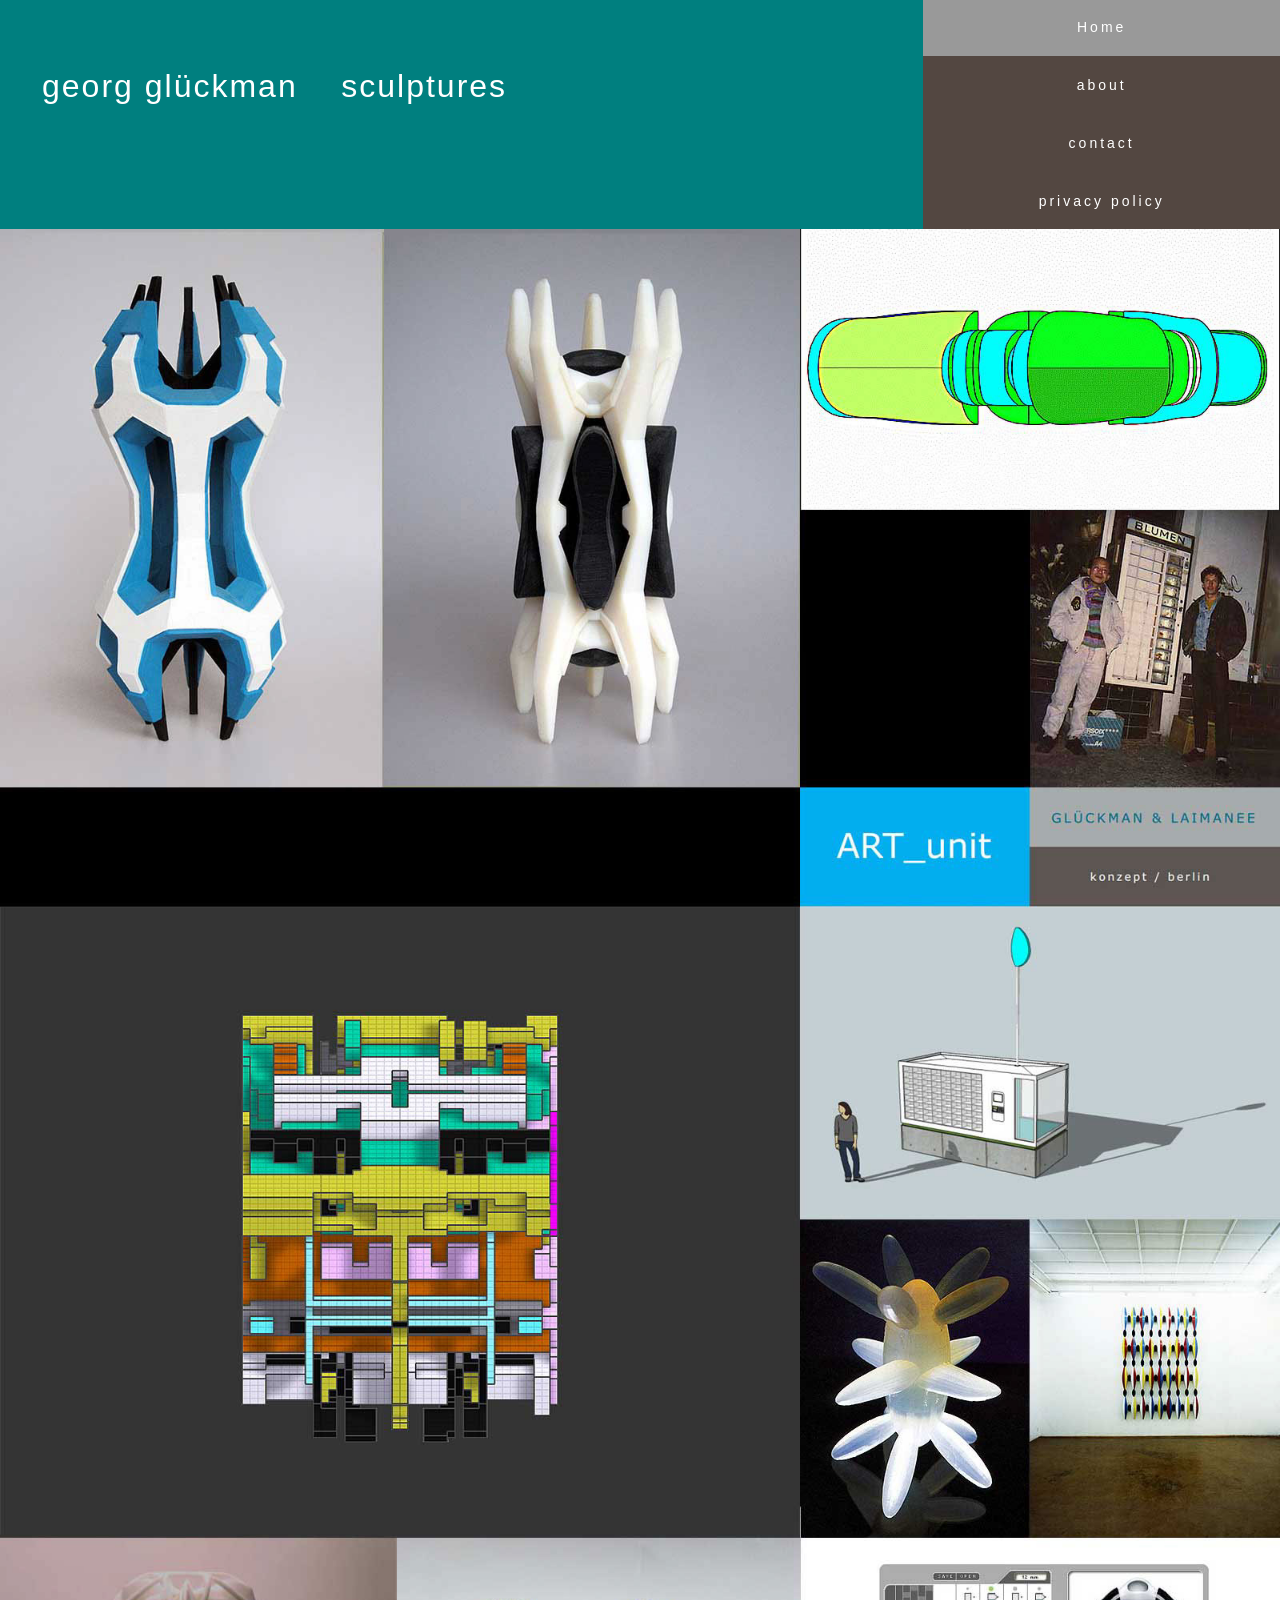
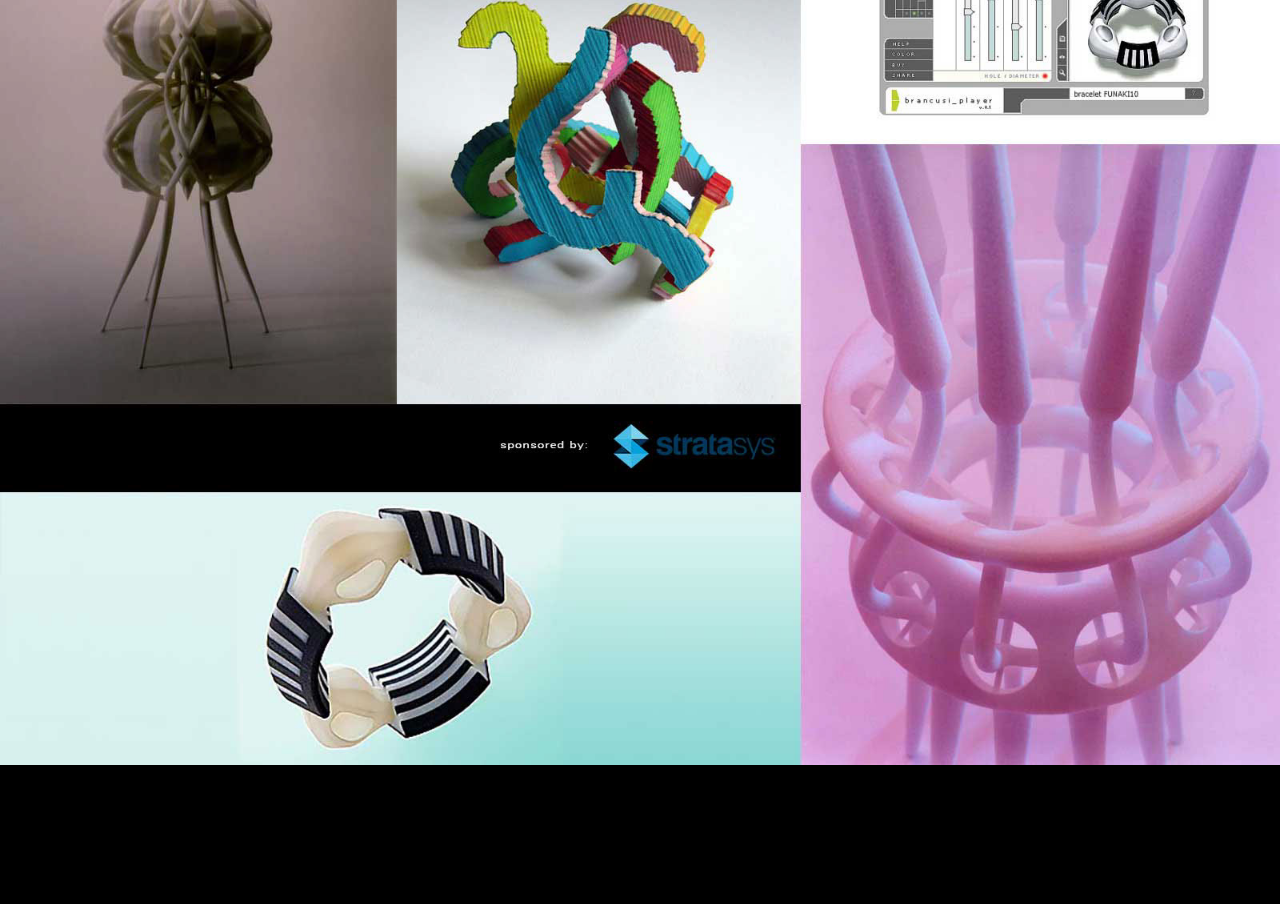
<file: index.html>
<!DOCTYPE html>
<html class="nojs html css_verticalspacer" lang="en-GB">
 <head>

  <meta http-equiv="Content-type" content="text/html;charset=UTF-8"/>
  <meta name="generator" content="2017.0.2.363"/>
  <meta name="viewport" content="width=device-width, initial-scale=1.0"/>
  
  <script type="text/javascript">
   // Update the 'nojs'/'js' class on the html node
document.documentElement.className = document.documentElement.className.replace(/\bnojs\b/g, 'js');

// Check that all required assets are uploaded and up-to-date
if(typeof Muse == "undefined") window.Muse = {}; window.Muse.assets = {"required":["museutils.js", "museconfig.js", "jquery.musemenu.js", "jquery.watch.js", "jquery.museresponsive.js", "require.js", "index.css"], "outOfDate":[]};
</script>
  
  <title>Home</title>
  <!-- CSS -->
  <link rel="stylesheet" type="text/css" href="css/site_global.css?crc=443350757"/>
  <link rel="stylesheet" type="text/css" href="css/master_a-master.css?crc=3764715216"/>
  <link rel="stylesheet" type="text/css" href="css/index.css?crc=3921649055" id="pagesheet"/>
  <!-- IE-only CSS -->
  <!--[if lt IE 9]>
  <link rel="stylesheet" type="text/css" href="css/nomq_preview_master_a-master.css?crc=8548748"/>
  <link rel="stylesheet" type="text/css" href="css/nomq_index.css?crc=434333538" id="nomq_pagesheet"/>
  <![endif]-->
  <!-- JS includes -->
  <!--[if lt IE 9]>
  <script src="scripts/html5shiv.js?crc=4241844378" type="text/javascript"></script>
  <![endif]-->
   </head>
 <body>

  <div class="breakpoint active" id="bp_infinity" data-min-width="961"><!-- responsive breakpoint node -->
   <div class="clearfix borderbox" id="page"><!-- column -->
    <div class="browser_width colelem" id="u662-bw">
     <div id="u662"><!-- group -->
      <div class="clearfix" id="u662_align_to_page">
       <div class="clearfix grpelem" id="u3718-4"><!-- content -->
        <h1>georg glückman&nbsp;&nbsp;&nbsp; sculptures</h1>
       </div>
       <nav class="MenuBar clearfix grpelem" id="menuu668"><!-- vertical box -->
        <div class="MenuItemContainer borderbox clearfix colelem" id="u669"><!-- horizontal box -->
         <a class="nonblock nontext MenuItem MenuItemWithSubMenu MuseMenuActive borderbox clearfix grpelem" id="u672" href="index.html"><!-- horizontal box --><div class="MenuItemLabel borderbox clearfix grpelem" id="u673-4"><!-- content --><p class="shared_content" data-content-guid="u673-4_0_content">Home</p></div></a>
        </div>
        <div class="MenuItemContainer borderbox clearfix colelem" id="u676"><!-- horizontal box -->
         <a class="nonblock nontext MenuItem MenuItemWithSubMenu borderbox clearfix grpelem" id="u677" href="about.html"><!-- horizontal box --><div class="MenuItemLabel borderbox clearfix grpelem" id="u680-4"><!-- content --><p class="shared_content" data-content-guid="u680-4_0_content">about</p></div></a>
        </div>
        <div class="MenuItemContainer borderbox clearfix colelem" id="u683"><!-- horizontal box -->
         <a class="nonblock nontext MenuItem MenuItemWithSubMenu borderbox clearfix grpelem" id="u686" href="contact.html"><!-- horizontal box --><div class="MenuItemLabel borderbox clearfix grpelem" id="u689-4"><!-- content --><p class="shared_content" data-content-guid="u689-4_0_content">contact</p></div></a>
        </div>
		<div class="MenuItemContainer borderbox clearfix colelem" id="u683"><!-- horizontal box -->
         <a class="nonblock nontext MenuItem MenuItemWithSubMenu borderbox clearfix grpelem" id="u686" href="Datenschutzerklaerung.html"><!-- horizontal box --><div class="MenuItemLabel borderbox clearfix grpelem" id="u689-4"><!-- content --><p class="shared_content" data-content-guid="u689-4_0_content">privacy policy</p></div></a>
        </div>   
       </nav>
      </div>
     </div>
    </div>
    <div class="clearfix colelem" id="pu2236"><!-- group -->
     <div class="clip_frame grpelem" id="u2236"><!-- image -->
      <img class="block temp_no_img_src" id="u2236_img" data-orig-src="images/retina_screen.jpg?crc=383744647" alt="" data-image-width="1600" data-image-height="2670" src="images/blank.gif?crc=4208392903"/>
     </div>
     <a class="nonblock nontext grpelem" id="u6546" href="http://www.glueckman.de/blumenautomatgalerie/index.html"><!-- content --><div class="fluid_height_spacer"></div></a>
    </div>
    <div class="verticalspacer" data-offset-top="2841" data-content-above-spacer="2841" data-content-below-spacer="138"></div>
   </div>
  </div>
  <div class="breakpoint" id="bp_960" data-min-width="431" data-max-width="960"><!-- responsive breakpoint node -->
   <div class="clearfix borderbox temp_no_id" data-orig-id="page"><!-- column -->
    <div class="browser_width colelem temp_no_id" data-orig-id="u662-bw">
     <div class="temp_no_id" data-orig-id="u662"><!-- group -->
      <div class="clearfix temp_no_id" data-orig-id="u662_align_to_page">
       <div class="clearfix grpelem" id="u665-4"><!-- content -->
        <h1>georg glückman&nbsp;&nbsp;&nbsp; sculptures</h1>
       </div>
       <nav class="MenuBar clearfix grpelem temp_no_id" data-orig-id="menuu668"><!-- vertical box -->
        <div class="MenuItemContainer borderbox clearfix colelem temp_no_id" data-orig-id="u669"><!-- horizontal box -->
         <a class="nonblock nontext MenuItem MenuItemWithSubMenu MuseMenuActive borderbox clearfix grpelem temp_no_id" href="index.html" data-orig-id="u672"><!-- horizontal box --><div class="MenuItemLabel borderbox clearfix grpelem temp_no_id" data-orig-id="u673-4"><!-- content --><span class="placeholder" data-placeholder-for="u673-4_0_content"><!-- placeholder node --></span></div></a>
        </div>
        <div class="MenuItemContainer borderbox clearfix colelem temp_no_id" data-orig-id="u676"><!-- horizontal box -->
         <a class="nonblock nontext MenuItem MenuItemWithSubMenu borderbox clearfix grpelem temp_no_id" href="about.html" data-orig-id="u677"><!-- horizontal box --><div class="MenuItemLabel borderbox clearfix grpelem temp_no_id" data-orig-id="u680-4"><!-- content --><span class="placeholder" data-placeholder-for="u680-4_0_content"><!-- placeholder node --></span></div></a>
        </div>
        <div class="MenuItemContainer borderbox clearfix colelem temp_no_id" data-orig-id="u683"><!-- horizontal box -->
         <a class="nonblock nontext MenuItem MenuItemWithSubMenu borderbox clearfix grpelem temp_no_id" href="contact.html" data-orig-id="u686"><!-- horizontal box --><div class="MenuItemLabel borderbox clearfix grpelem temp_no_id" data-orig-id="u689-4"><!-- content --><span class="placeholder" data-placeholder-for="u689-4_0_content"><!-- placeholder node --></span></div></a>
        </div>
       </nav>
      </div>
     </div>
    </div>
    <div class="clearfix colelem" id="pu1290"><!-- group -->
     <div class="clip_frame grpelem" id="u1290"><!-- image -->
      <img class="block temp_no_img_src" id="u1290_img" data-orig-src="images/tablet_screen-crop-u1290.jpg?crc=187417959" alt="" data-image-width="960" data-image-height="5554" src="images/blank.gif?crc=4208392903"/>
     </div>
     <a class="nonblock nontext grpelem" id="u6600" href="http://www.glueckman.de/blumenautomatgalerie/index.html"><!-- content --><div class="fluid_height_spacer"></div></a>
    </div>
    <div class="verticalspacer" data-offset-top="5725" data-content-above-spacer="5724" data-content-below-spacer="138"></div>
   </div>
  </div>
  <div class="breakpoint" id="bp_430" data-max-width="430"><!-- responsive breakpoint node -->
   <div class="clearfix borderbox temp_no_id" data-orig-id="page"><!-- column -->
    <div class="browser_width colelem temp_no_id" data-orig-id="u662-bw">
     <div class="temp_no_id" data-orig-id="u662"><!-- group -->
      <div class="clearfix temp_no_id" data-orig-id="u662_align_to_page">
       <div class="clearfix grpelem" id="u3592-4"><!-- content -->
        <h1>georg glückman&nbsp;&nbsp;&nbsp; sculptures</h1>
       </div>
       <nav class="MenuBar clearfix grpelem temp_no_id" data-orig-id="menuu668"><!-- vertical box -->
        <div class="MenuItemContainer borderbox clearfix colelem temp_no_id" data-orig-id="u669"><!-- horizontal box -->
         <a class="nonblock nontext MenuItem MenuItemWithSubMenu MuseMenuActive borderbox clearfix grpelem temp_no_id" href="index.html" data-orig-id="u672"><!-- horizontal box --><div class="MenuItemLabel borderbox clearfix grpelem temp_no_id" data-orig-id="u673-4"><!-- content --><span class="placeholder" data-placeholder-for="u673-4_0_content"><!-- placeholder node --></span></div></a>
        </div>
        <div class="MenuItemContainer borderbox clearfix colelem temp_no_id" data-orig-id="u676"><!-- horizontal box -->
         <a class="nonblock nontext MenuItem MenuItemWithSubMenu borderbox clearfix grpelem temp_no_id" href="about.html" data-orig-id="u677"><!-- horizontal box --><div class="MenuItemLabel borderbox clearfix grpelem temp_no_id" data-orig-id="u680-4"><!-- content --><span class="placeholder" data-placeholder-for="u680-4_0_content"><!-- placeholder node --></span></div></a>
        </div>
        <div class="MenuItemContainer borderbox clearfix colelem temp_no_id" data-orig-id="u683"><!-- horizontal box -->
         <a class="nonblock nontext MenuItem MenuItemWithSubMenu borderbox clearfix grpelem temp_no_id" href="contact.html" data-orig-id="u686"><!-- horizontal box --><div class="MenuItemLabel borderbox clearfix grpelem temp_no_id" data-orig-id="u689-4"><!-- content --><span class="placeholder" data-placeholder-for="u689-4_0_content"><!-- placeholder node --></span></div></a>
        </div>
       </nav>
      </div>
     </div>
    </div>
    <div class="clearfix colelem" id="pu2288"><!-- group -->
     <div class="clip_frame grpelem" id="u2288"><!-- image -->
      <img class="block temp_no_img_src" id="u2288_img" data-orig-src="images/mobile_screen-crop-u2288.jpg?crc=15291242" alt="" data-image-width="430" data-image-height="2488" src="images/blank.gif?crc=4208392903"/>
     </div>
     <a class="nonblock nontext grpelem" id="u6655" href="http://www.glueckman.de/blumenautomatgalerie/index.html"><!-- content --><div class="fluid_height_spacer"></div></a>
    </div>
    <div class="verticalspacer" data-offset-top="2658" data-content-above-spacer="2658" data-content-below-spacer="3016"></div>
   </div>
  </div>
  <!-- Other scripts -->
  <script type="text/javascript">
   window.Muse.assets.check=function(d){if(!window.Muse.assets.checked){window.Muse.assets.checked=!0;var b={},c=function(a,b){if(window.getComputedStyle){var c=window.getComputedStyle(a,null);return c&&c.getPropertyValue(b)||c&&c[b]||""}if(document.documentElement.currentStyle)return(c=a.currentStyle)&&c[b]||a.style&&a.style[b]||"";return""},a=function(a){if(a.match(/^rgb/))return a=a.replace(/\s+/g,"").match(/([\d\,]+)/gi)[0].split(","),(parseInt(a[0])<<16)+(parseInt(a[1])<<8)+parseInt(a[2]);if(a.match(/^\#/))return parseInt(a.substr(1),
16);return 0},g=function(g){for(var f=document.getElementsByTagName("link"),h=0;h<f.length;h++)if("text/css"==f[h].type){var i=(f[h].href||"").match(/\/?css\/([\w\-]+\.css)\?crc=(\d+)/);if(!i||!i[1]||!i[2])break;b[i[1]]=i[2]}f=document.createElement("div");f.className="version";f.style.cssText="display:none; width:1px; height:1px;";document.getElementsByTagName("body")[0].appendChild(f);for(h=0;h<Muse.assets.required.length;){var i=Muse.assets.required[h],l=i.match(/([\w\-\.]+)\.(\w+)$/),k=l&&l[1]?
l[1]:null,l=l&&l[2]?l[2]:null;switch(l.toLowerCase()){case "css":k=k.replace(/\W/gi,"_").replace(/^([^a-z])/gi,"_$1");f.className+=" "+k;k=a(c(f,"color"));l=a(c(f,"backgroundColor"));k!=0||l!=0?(Muse.assets.required.splice(h,1),"undefined"!=typeof b[i]&&(k!=b[i]>>>24||l!=(b[i]&16777215))&&Muse.assets.outOfDate.push(i)):h++;f.className="version";break;case "js":h++;break;default:throw Error("Unsupported file type: "+l);}}d?d().jquery!="1.8.3"&&Muse.assets.outOfDate.push("jquery-1.8.3.min.js"):Muse.assets.required.push("jquery-1.8.3.min.js");
f.parentNode.removeChild(f);if(Muse.assets.outOfDate.length||Muse.assets.required.length)f="Some files on the server may be missing or incorrect. Clear browser cache and try again. If the problem persists please contact website author.",g&&Muse.assets.outOfDate.length&&(f+="\nOut of date: "+Muse.assets.outOfDate.join(",")),g&&Muse.assets.required.length&&(f+="\nMissing: "+Muse.assets.required.join(",")),alert(f)};location&&location.search&&location.search.match&&location.search.match(/muse_debug/gi)?setTimeout(function(){g(!0)},5E3):g()}};
var muse_init=function(){require.config({baseUrl:""});require(["jquery","museutils","whatinput","jquery.musemenu","jquery.watch","jquery.museresponsive"],function(d){var $ = d;$(document).ready(function(){try{
window.Muse.assets.check($);/* body */
Muse.Utils.transformMarkupToFixBrowserProblemsPreInit();/* body */
Muse.Utils.prepHyperlinks(true);/* body */
Muse.Utils.resizeHeight('.browser_width');/* resize height */
Muse.Utils.requestAnimationFrame(function() { $('body').addClass('initialized'); });/* mark body as initialized */
Muse.Utils.fullPage('#page');/* 100% height page */
Muse.Utils.initWidget('.MenuBar', ['#bp_infinity', '#bp_960', '#bp_430'], function(elem) { return $(elem).museMenu(); });/* unifiedNavBar */
$( '.breakpoint' ).registerBreakpoint();/* Register breakpoints */
Muse.Utils.transformMarkupToFixBrowserProblems();/* body */
}catch(b){if(b&&"function"==typeof b.notify?b.notify():Muse.Assert.fail("Error calling selector function: "+b),false)throw b;}})})};

</script>
  <!-- RequireJS script -->
  <script src="scripts/require.js?crc=4234670167" type="text/javascript" async data-main="scripts/museconfig.js?crc=3849126041" onload="if (requirejs) requirejs.onError = function(requireType, requireModule) { if (requireType && requireType.toString && requireType.toString().indexOf && 0 <= requireType.toString().indexOf('#scripterror')) window.Muse.assets.check(); }" onerror="window.Muse.assets.check();"></script>
   </body>
</html>
</file>
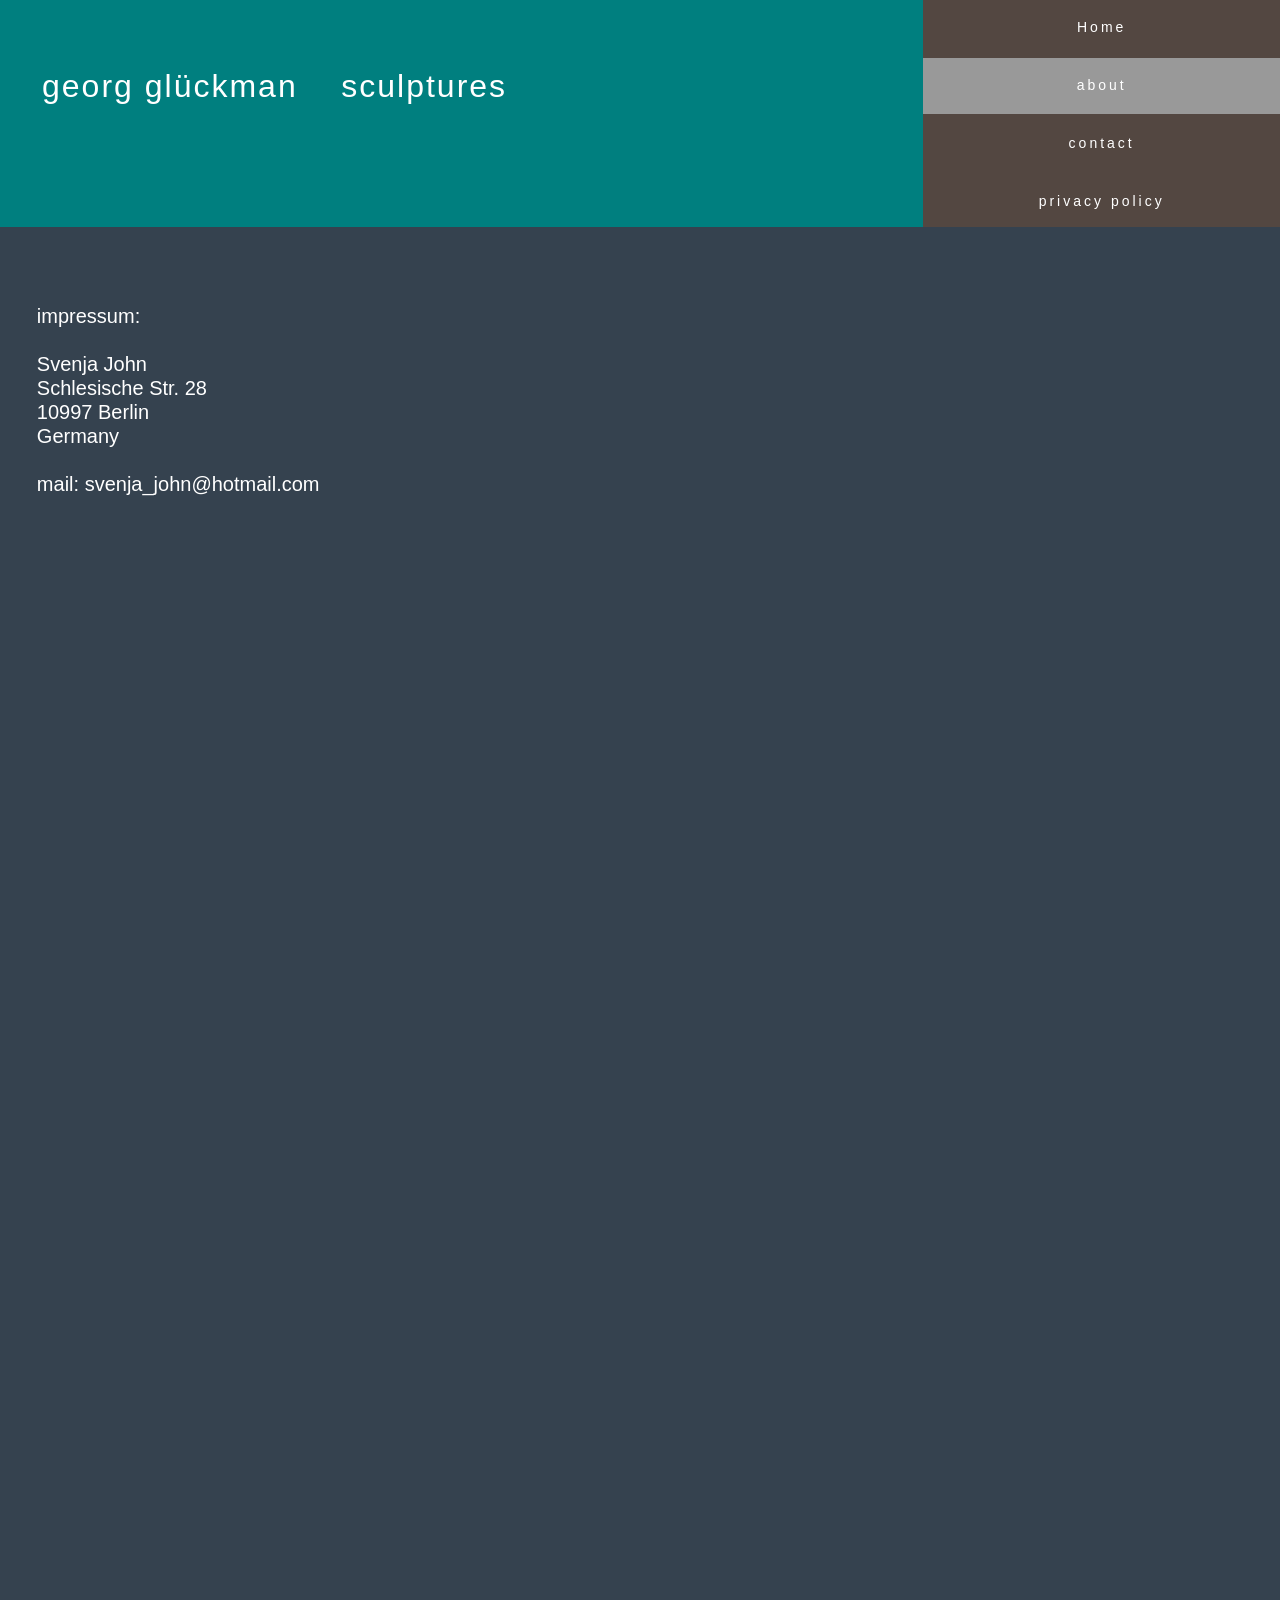
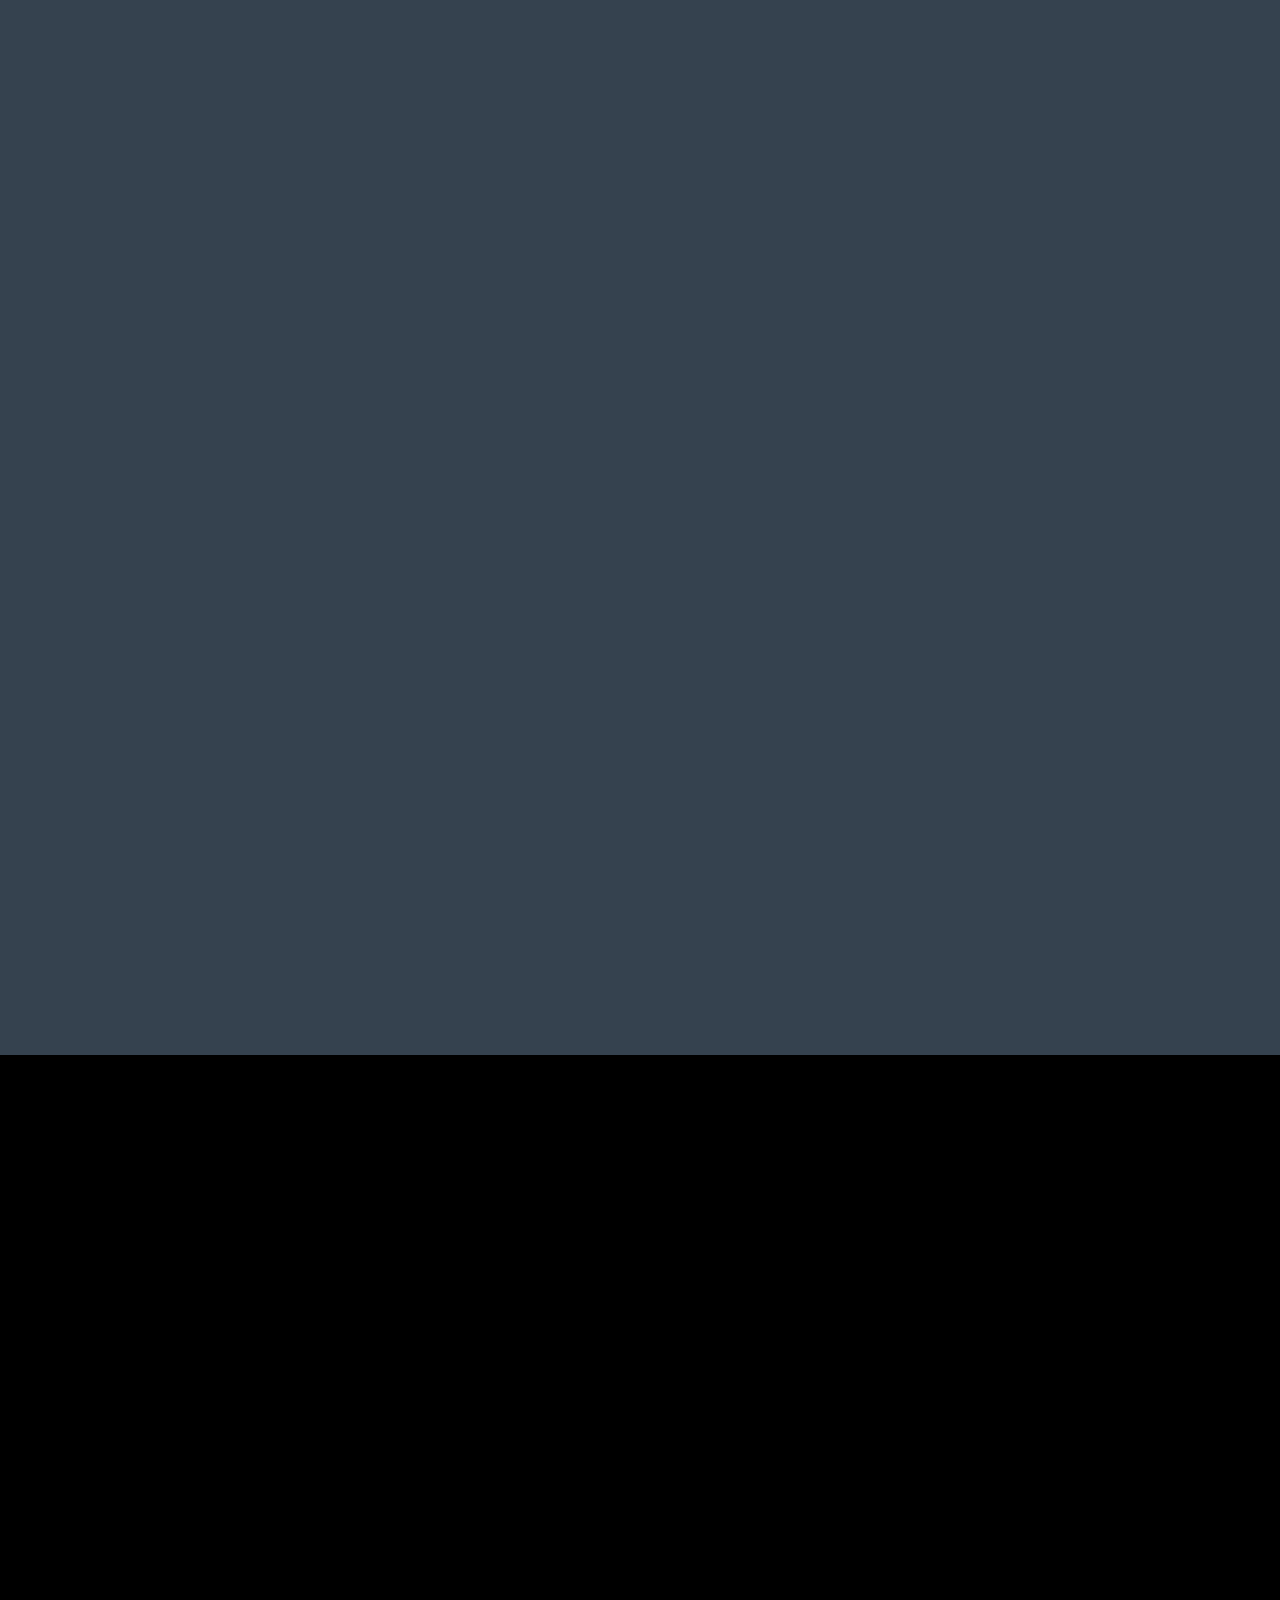
<file: about.html>
<!DOCTYPE html>
<html class="nojs html css_verticalspacer" lang="en-GB">
 <head>

  <meta http-equiv="Content-type" content="text/html;charset=UTF-8"/>
  <meta name="generator" content="2017.0.2.363"/>
  <meta name="viewport" content="width=device-width, initial-scale=1.0"/>
  
  <script type="text/javascript">
   // Update the 'nojs'/'js' class on the html node
document.documentElement.className = document.documentElement.className.replace(/\bnojs\b/g, 'js');

// Check that all required assets are uploaded and up-to-date
if(typeof Muse == "undefined") window.Muse = {}; window.Muse.assets = {"required":["museutils.js", "museconfig.js", "jquery.musemenu.js", "jquery.watch.js", "jquery.museresponsive.js", "require.js", "about.css"], "outOfDate":[]};
</script>
  
  <title>about</title>
  <!-- CSS -->
  <link rel="stylesheet" type="text/css" href="css/site_global.css?crc=443350757"/>
  <link rel="stylesheet" type="text/css" href="css/master_a-master.css?crc=3764715216"/>
  <link rel="stylesheet" type="text/css" href="css/about.css?crc=4281022150" id="pagesheet"/>
  <!-- IE-only CSS -->
  <!--[if lt IE 9]>
  <link rel="stylesheet" type="text/css" href="css/nomq_preview_master_a-master.css?crc=8548748"/>
  <link rel="stylesheet" type="text/css" href="css/nomq_about.css?crc=493453605" id="nomq_pagesheet"/>
  <![endif]-->
  <!-- JS includes -->
  <!--[if lt IE 9]>
  <script src="scripts/html5shiv.js?crc=4241844378" type="text/javascript"></script>
  <![endif]-->
   </head>
 <body>

  <div class="breakpoint active" id="bp_infinity" data-min-width="961"><!-- responsive breakpoint node -->
   <div class="clearfix borderbox" id="page"><!-- column -->
    <div class="browser_width colelem" id="u662-bw">
     <div id="u662"><!-- group -->
      <div class="clearfix" id="u662_align_to_page">
       <div class="clearfix grpelem" id="u3718-4"><!-- content -->
        <h1>georg glückman&nbsp;&nbsp;&nbsp; sculptures</h1>
       </div>
       <nav class="MenuBar clearfix grpelem" id="menuu668"><!-- vertical box -->
        <div class="MenuItemContainer borderbox clearfix colelem" id="u669"><!-- horizontal box -->
         <a class="nonblock nontext MenuItem MenuItemWithSubMenu borderbox clearfix grpelem" id="u672" href="index.html"><!-- horizontal box --><div class="MenuItemLabel borderbox clearfix grpelem" id="u673-4"><!-- content --><p class="shared_content" data-content-guid="u673-4_0_content">Home</p></div></a>
        </div>
        <div class="MenuItemContainer borderbox clearfix colelem" id="u676"><!-- horizontal box -->
         <a class="nonblock nontext MenuItem MenuItemWithSubMenu MuseMenuActive borderbox clearfix grpelem" id="u677" href="about.html"><!-- horizontal box --><div class="MenuItemLabel borderbox clearfix grpelem" id="u680-4"><!-- content --><p class="shared_content" data-content-guid="u680-4_0_content">about</p></div></a>
        </div>
        <div class="MenuItemContainer borderbox clearfix colelem" id="u683"><!-- horizontal box -->
         <a class="nonblock nontext MenuItem MenuItemWithSubMenu borderbox clearfix grpelem" id="u686" href="contact.html"><!-- horizontal box --><div class="MenuItemLabel borderbox clearfix grpelem" id="u689-4"><!-- content --><p class="shared_content" data-content-guid="u689-4_0_content">contact</p></div></a>
        </div>
		<div class="MenuItemContainer borderbox clearfix colelem" id="u683"><!-- horizontal box -->
         <a href="Datenschutzerklaerung.html" class="nonblock nontext MenuItem MenuItemWithSubMenu borderbox clearfix grpelem" id="u686"><!-- horizontal box --><div class="MenuItemLabel borderbox clearfix grpelem" id="u689-4"><!-- content --><p class="shared_content" data-content-guid="u689-4_0_content">privacy policy</p></div></a>
        </div>    
       </nav>
      </div>
     </div>
    </div>
    <div class="browser_width colelem shared_content" id="u4407-bw" data-content-guid="u4407-bw_content">
     <div id="u4407"><!-- group -->
      <div class="clearfix" id="u4407_align_to_page">
       <div class="clearfix grpelem" id="u4410-17"><!-- content -->
        <!-- <p id="u4410-2">impressum:</p>
        <p id="u4410-3">&nbsp;</p>
        <p id="u4410-5">georg glückman</p>
        <p id="u4410-7">grimmstr. 30</p>
        <p id="u4410-9">10967 berlin</p>
        <p id="u4410-11">germany</p>
        <p id="u4410-12">&nbsp;</p>
        <p id="u4410-14">mail: glueckman@gmx.net</p>
        <p id="u4410-15">&nbsp;</p> -->
        <p id="u4410-2">impressum:</p>
        <p id="u4410-3">&nbsp;</p>
        <p id="u4410-5">Svenja John</p>
        <p id="u4410-7">Schlesische Str. 28</p>
        <p id="u4410-9">10997 Berlin</p>
        <p id="u4410-11">Germany</p>
        <p id="u4410-12">&nbsp;</p>
        <p id="u4410-14">mail: svenja_john@hotmail.com</p>
        <p id="u4410-15">&nbsp;</p>
       </div>
      </div>
     </div>
    </div>
    <div class="verticalspacer" data-offset-top="10597" data-content-above-spacer="10597" data-content-below-spacer="691"></div>
   </div>
  </div>
  <div class="breakpoint" id="bp_960" data-min-width="431" data-max-width="960"><!-- responsive breakpoint node -->
   <div class="clearfix borderbox temp_no_id" data-orig-id="page"><!-- column -->
    <div class="browser_width colelem temp_no_id" data-orig-id="u662-bw">
     <div class="temp_no_id" data-orig-id="u662"><!-- group -->
      <div class="clearfix temp_no_id" data-orig-id="u662_align_to_page">
       <div class="clearfix grpelem" id="u665-4"><!-- content -->
        <h1>georg glückman&nbsp;&nbsp;&nbsp; sculptures</h1>
       </div>
       <nav class="MenuBar clearfix grpelem temp_no_id" data-orig-id="menuu668"><!-- vertical box -->
        <div class="MenuItemContainer borderbox clearfix colelem temp_no_id" data-orig-id="u669"><!-- horizontal box -->
         <a class="nonblock nontext MenuItem MenuItemWithSubMenu borderbox clearfix grpelem temp_no_id" href="index.html" data-orig-id="u672"><!-- horizontal box --><div class="MenuItemLabel borderbox clearfix grpelem temp_no_id" data-orig-id="u673-4"><!-- content --><span class="placeholder" data-placeholder-for="u673-4_0_content"><!-- placeholder node --></span></div></a>
        </div>
        <div class="MenuItemContainer borderbox clearfix colelem temp_no_id" data-orig-id="u676"><!-- horizontal box -->
         <a class="nonblock nontext MenuItem MenuItemWithSubMenu MuseMenuActive borderbox clearfix grpelem temp_no_id" href="about.html" data-orig-id="u677"><!-- horizontal box --><div class="MenuItemLabel borderbox clearfix grpelem temp_no_id" data-orig-id="u680-4"><!-- content --><span class="placeholder" data-placeholder-for="u680-4_0_content"><!-- placeholder node --></span></div></a>
        </div>
        <div class="MenuItemContainer borderbox clearfix colelem temp_no_id" data-orig-id="u683"><!-- horizontal box -->
         <a class="nonblock nontext MenuItem MenuItemWithSubMenu borderbox clearfix grpelem temp_no_id" href="contact.html" data-orig-id="u686"><!-- horizontal box --><div class="MenuItemLabel borderbox clearfix grpelem temp_no_id" data-orig-id="u689-4"><!-- content --><span class="placeholder" data-placeholder-for="u689-4_0_content"><!-- placeholder node --></span></div></a>
        </div>
       </nav>
      </div>
     </div>
    </div>
    <span class="browser_width colelem placeholder" data-placeholder-for="u4407-bw_content"><!-- placeholder node --></span>
    <div class="verticalspacer" data-offset-top="2425" data-content-above-spacer="2425" data-content-below-spacer="691"></div>
   </div>
  </div>
  <div class="breakpoint" id="bp_430" data-max-width="430"><!-- responsive breakpoint node -->
   <div class="clearfix borderbox temp_no_id" data-orig-id="page"><!-- column -->
    <div class="browser_width colelem temp_no_id" data-orig-id="u662-bw">
     <div class="temp_no_id" data-orig-id="u662"><!-- group -->
      <div class="clearfix temp_no_id" data-orig-id="u662_align_to_page">
       <div class="clearfix grpelem" id="u3592-4"><!-- content -->
        <h1>georg glückman&nbsp;&nbsp;&nbsp; sculptures</h1>
       </div>
       <nav class="MenuBar clearfix grpelem temp_no_id" data-orig-id="menuu668"><!-- vertical box -->
        <div class="MenuItemContainer borderbox clearfix colelem temp_no_id" data-orig-id="u669"><!-- horizontal box -->
         <a class="nonblock nontext MenuItem MenuItemWithSubMenu borderbox clearfix grpelem temp_no_id" href="index.html" data-orig-id="u672"><!-- horizontal box --><div class="MenuItemLabel borderbox clearfix grpelem temp_no_id" data-orig-id="u673-4"><!-- content --><span class="placeholder" data-placeholder-for="u673-4_0_content"><!-- placeholder node --></span></div></a>
        </div>
        <div class="MenuItemContainer borderbox clearfix colelem temp_no_id" data-orig-id="u676"><!-- horizontal box -->
         <a class="nonblock nontext MenuItem MenuItemWithSubMenu MuseMenuActive borderbox clearfix grpelem temp_no_id" href="about.html" data-orig-id="u677"><!-- horizontal box --><div class="MenuItemLabel borderbox clearfix grpelem temp_no_id" data-orig-id="u680-4"><!-- content --><span class="placeholder" data-placeholder-for="u680-4_0_content"><!-- placeholder node --></span></div></a>
        </div>
        <div class="MenuItemContainer borderbox clearfix colelem temp_no_id" data-orig-id="u683"><!-- horizontal box -->
         <a class="nonblock nontext MenuItem MenuItemWithSubMenu borderbox clearfix grpelem temp_no_id" href="contact.html" data-orig-id="u686"><!-- horizontal box --><div class="MenuItemLabel borderbox clearfix grpelem temp_no_id" data-orig-id="u689-4"><!-- content --><span class="placeholder" data-placeholder-for="u689-4_0_content"><!-- placeholder node --></span></div></a>
        </div>
       </nav>
      </div>
     </div>
    </div>
    <span class="browser_width colelem placeholder" data-placeholder-for="u4407-bw_content"><!-- placeholder node --></span>
    <div class="verticalspacer" data-offset-top="2420" data-content-above-spacer="2419" data-content-below-spacer="691"></div>
   </div>
  </div>
  <!-- Other scripts -->
  <script type="text/javascript">
   window.Muse.assets.check=function(d){if(!window.Muse.assets.checked){window.Muse.assets.checked=!0;var b={},c=function(a,b){if(window.getComputedStyle){var c=window.getComputedStyle(a,null);return c&&c.getPropertyValue(b)||c&&c[b]||""}if(document.documentElement.currentStyle)return(c=a.currentStyle)&&c[b]||a.style&&a.style[b]||"";return""},a=function(a){if(a.match(/^rgb/))return a=a.replace(/\s+/g,"").match(/([\d\,]+)/gi)[0].split(","),(parseInt(a[0])<<16)+(parseInt(a[1])<<8)+parseInt(a[2]);if(a.match(/^\#/))return parseInt(a.substr(1),
16);return 0},g=function(g){for(var f=document.getElementsByTagName("link"),h=0;h<f.length;h++)if("text/css"==f[h].type){var i=(f[h].href||"").match(/\/?css\/([\w\-]+\.css)\?crc=(\d+)/);if(!i||!i[1]||!i[2])break;b[i[1]]=i[2]}f=document.createElement("div");f.className="version";f.style.cssText="display:none; width:1px; height:1px;";document.getElementsByTagName("body")[0].appendChild(f);for(h=0;h<Muse.assets.required.length;){var i=Muse.assets.required[h],l=i.match(/([\w\-\.]+)\.(\w+)$/),k=l&&l[1]?
l[1]:null,l=l&&l[2]?l[2]:null;switch(l.toLowerCase()){case "css":k=k.replace(/\W/gi,"_").replace(/^([^a-z])/gi,"_$1");f.className+=" "+k;k=a(c(f,"color"));l=a(c(f,"backgroundColor"));k!=0||l!=0?(Muse.assets.required.splice(h,1),"undefined"!=typeof b[i]&&(k!=b[i]>>>24||l!=(b[i]&16777215))&&Muse.assets.outOfDate.push(i)):h++;f.className="version";break;case "js":h++;break;default:throw Error("Unsupported file type: "+l);}}d?d().jquery!="1.8.3"&&Muse.assets.outOfDate.push("jquery-1.8.3.min.js"):Muse.assets.required.push("jquery-1.8.3.min.js");
f.parentNode.removeChild(f);if(Muse.assets.outOfDate.length||Muse.assets.required.length)f="Some files on the server may be missing or incorrect. Clear browser cache and try again. If the problem persists please contact website author.",g&&Muse.assets.outOfDate.length&&(f+="\nOut of date: "+Muse.assets.outOfDate.join(",")),g&&Muse.assets.required.length&&(f+="\nMissing: "+Muse.assets.required.join(",")),alert(f)};location&&location.search&&location.search.match&&location.search.match(/muse_debug/gi)?setTimeout(function(){g(!0)},5E3):g()}};
var muse_init=function(){require.config({baseUrl:""});require(["jquery","museutils","whatinput","jquery.musemenu","jquery.watch","jquery.museresponsive"],function(d){var $ = d;$(document).ready(function(){try{
window.Muse.assets.check($);/* body */
Muse.Utils.transformMarkupToFixBrowserProblemsPreInit();/* body */
Muse.Utils.prepHyperlinks(true);/* body */
Muse.Utils.resizeHeight('.browser_width');/* resize height */
Muse.Utils.requestAnimationFrame(function() { $('body').addClass('initialized'); });/* mark body as initialized */
Muse.Utils.fullPage('#page');/* 100% height page */
Muse.Utils.initWidget('.MenuBar', ['#bp_infinity', '#bp_960', '#bp_430'], function(elem) { return $(elem).museMenu(); });/* unifiedNavBar */
$( '.breakpoint' ).registerBreakpoint();/* Register breakpoints */
Muse.Utils.transformMarkupToFixBrowserProblems();/* body */
}catch(b){if(b&&"function"==typeof b.notify?b.notify():Muse.Assert.fail("Error calling selector function: "+b),false)throw b;}})})};

</script>
  <!-- RequireJS script -->
  <script src="scripts/require.js?crc=4234670167" type="text/javascript" async data-main="scripts/museconfig.js?crc=3849126041" onload="if (requirejs) requirejs.onError = function(requireType, requireModule) { if (requireType && requireType.toString && requireType.toString().indexOf && 0 <= requireType.toString().indexOf('#scripterror')) window.Muse.assets.check(); }" onerror="window.Muse.assets.check();"></script>
   </body>
</html>
</file>
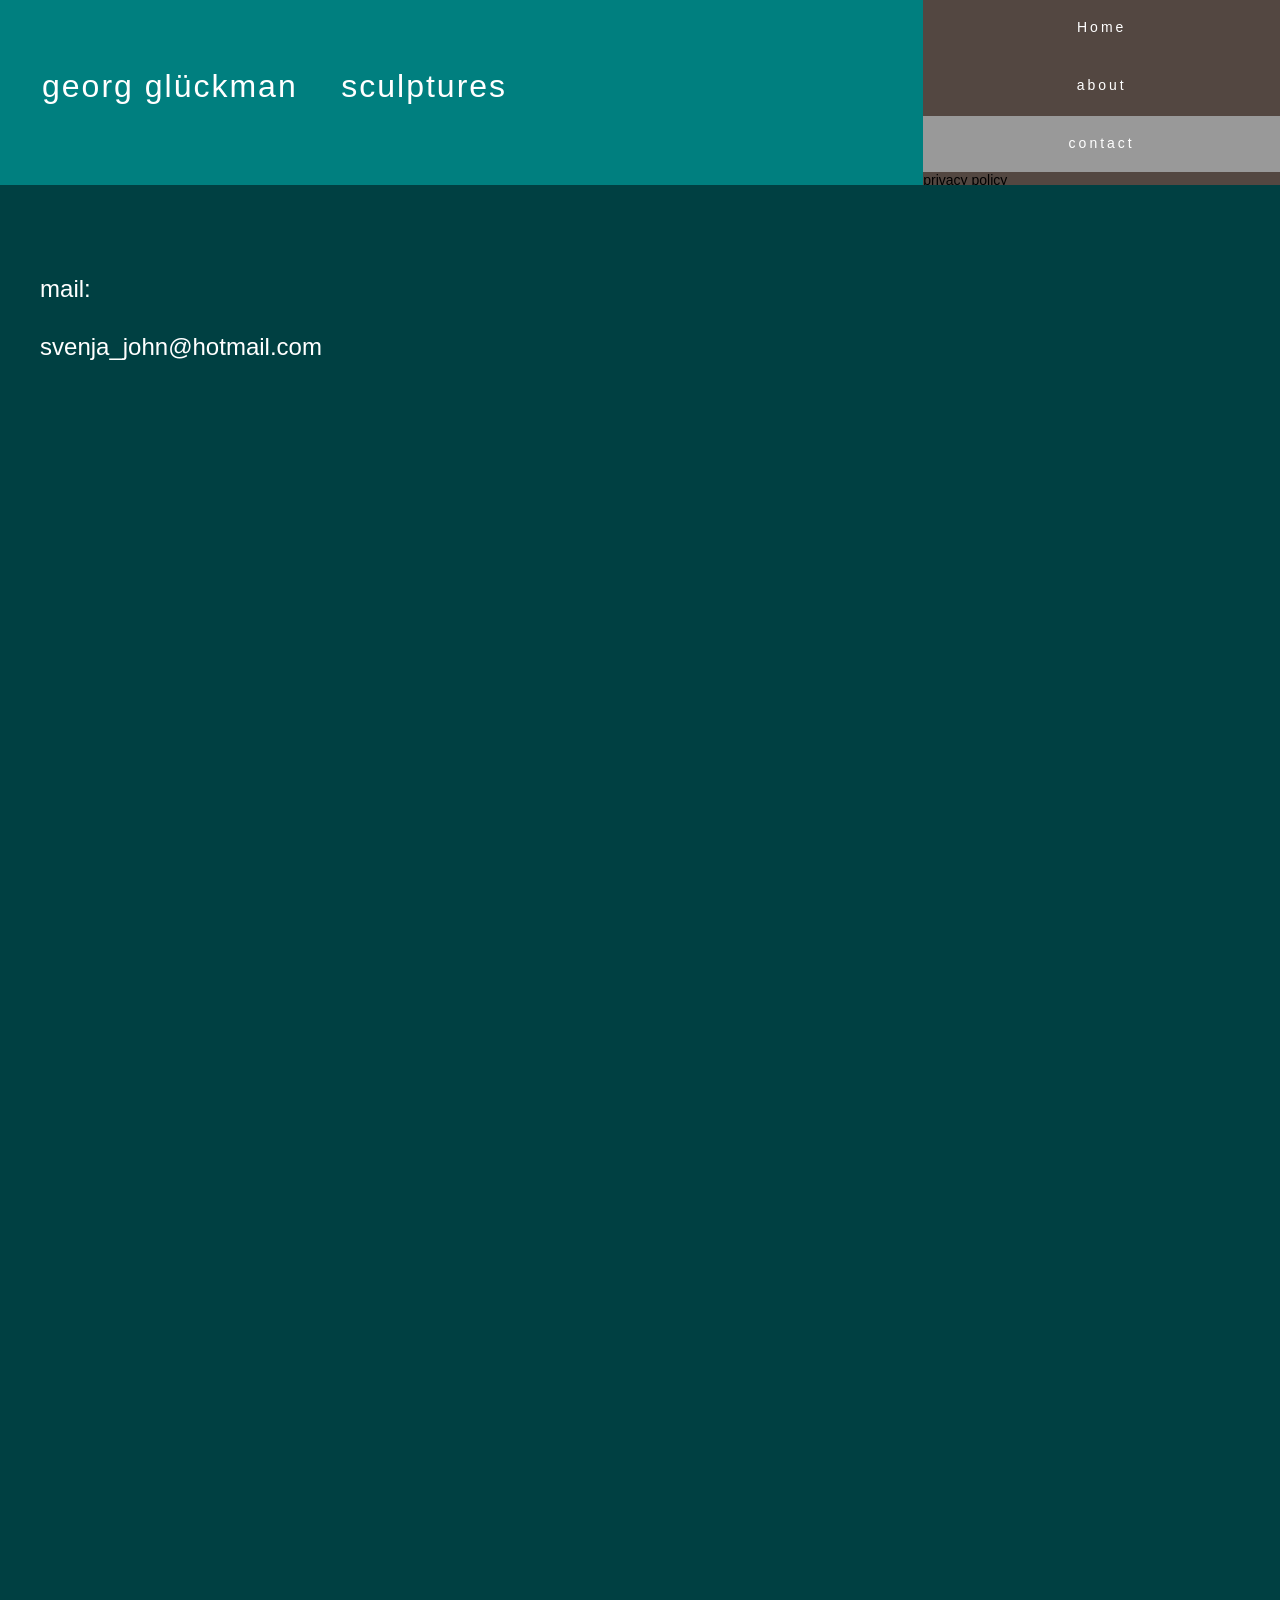
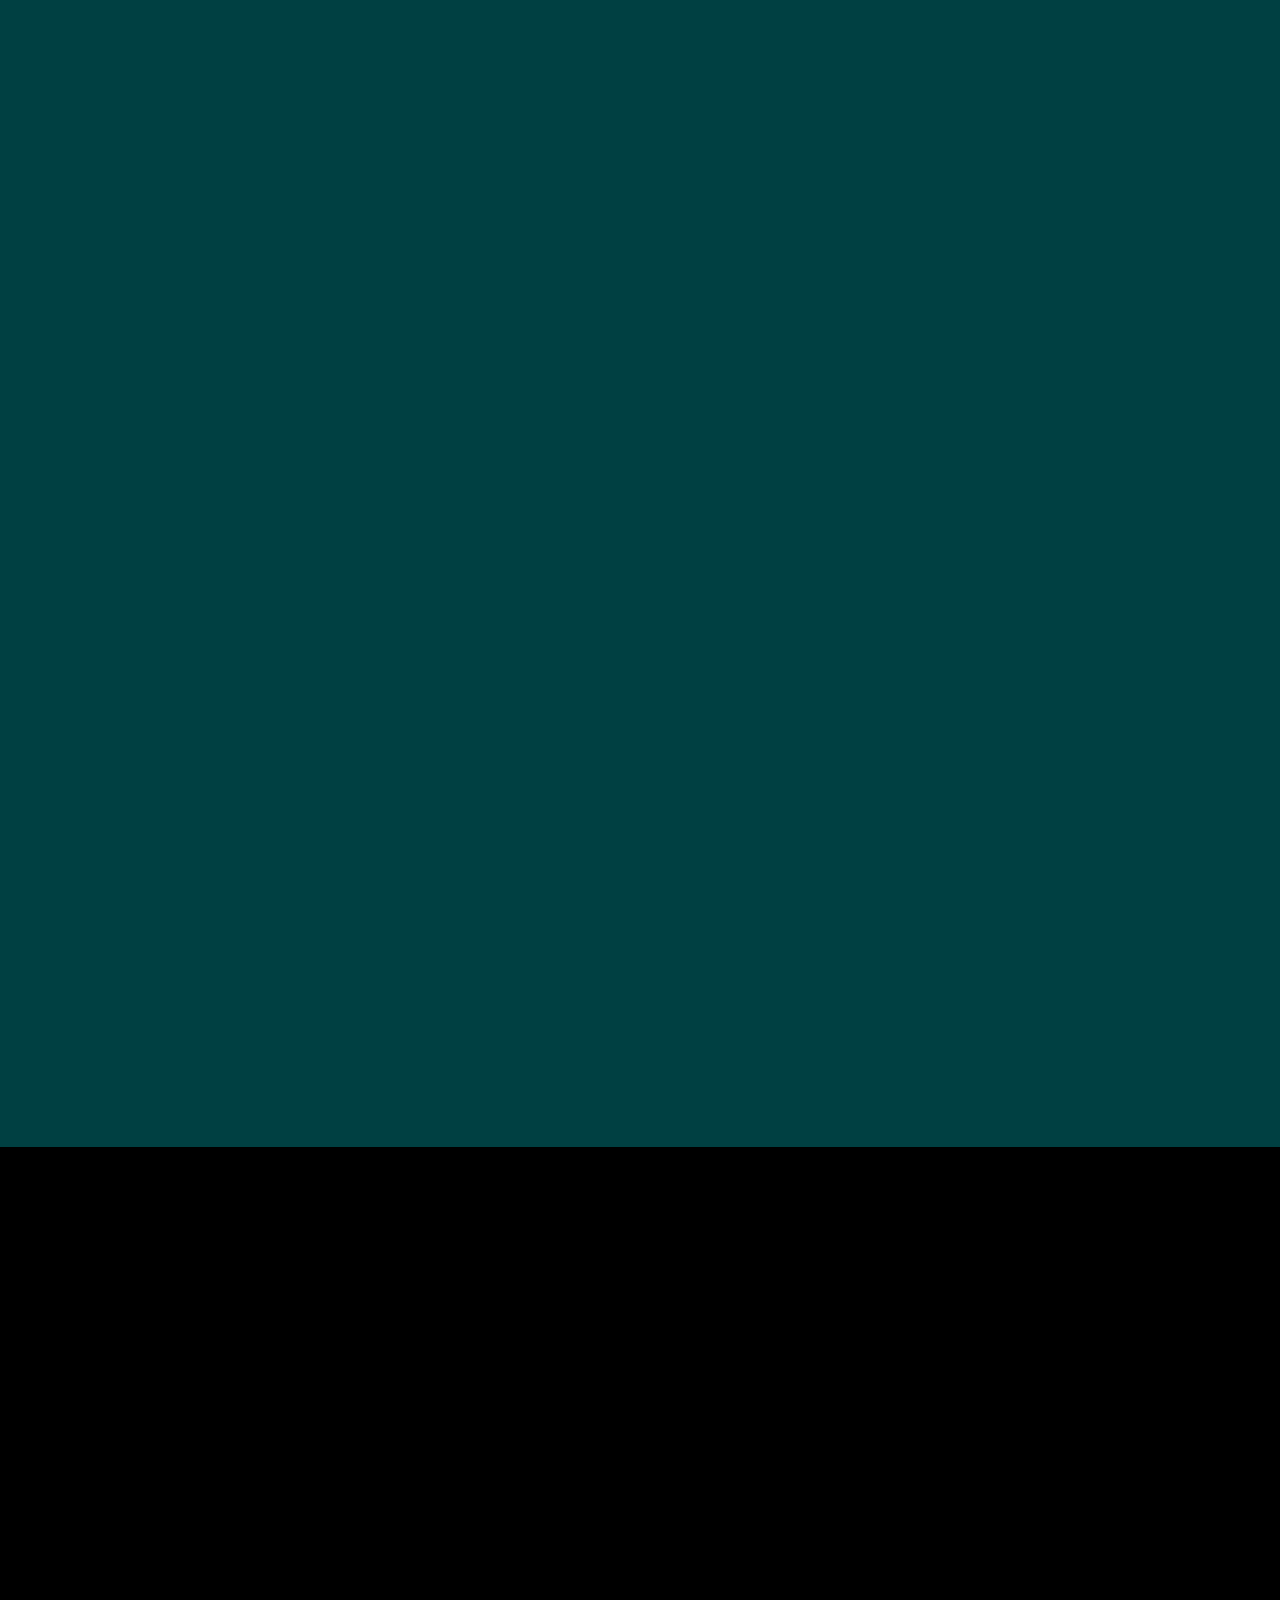
<file: contact.html>
<!DOCTYPE html>
<html class="nojs html css_verticalspacer" lang="en-GB">
 <head>

  <meta http-equiv="Content-type" content="text/html;charset=UTF-8"/>
  <meta name="generator" content="2017.0.2.363"/>
  <meta name="viewport" content="width=device-width, initial-scale=1.0"/>
  
  <script type="text/javascript">
   // Update the 'nojs'/'js' class on the html node
document.documentElement.className = document.documentElement.className.replace(/\bnojs\b/g, 'js');

// Check that all required assets are uploaded and up-to-date
if(typeof Muse == "undefined") window.Muse = {}; window.Muse.assets = {"required":["museutils.js", "museconfig.js", "jquery.musemenu.js", "jquery.watch.js", "jquery.museresponsive.js", "require.js", "contact.css"], "outOfDate":[]};
</script>
  
  <title>contact</title>
  <!-- CSS -->
  <link rel="stylesheet" type="text/css" href="css/site_global.css?crc=443350757"/>
  <link rel="stylesheet" type="text/css" href="css/master_a-master.css?crc=3764715216"/>
  <link rel="stylesheet" type="text/css" href="css/contact.css?crc=368834220" id="pagesheet"/>
  <!-- IE-only CSS -->
  <!--[if lt IE 9]>
  <link rel="stylesheet" type="text/css" href="css/nomq_preview_master_a-master.css?crc=8548748"/>
  <link rel="stylesheet" type="text/css" href="css/nomq_contact.css?crc=362037327" id="nomq_pagesheet"/>
  <![endif]-->
  <!-- JS includes -->
  <!--[if lt IE 9]>
  <script src="scripts/html5shiv.js?crc=4241844378" type="text/javascript"></script>
  <![endif]-->
   </head>
 <body>

  <div class="breakpoint active" id="bp_infinity" data-min-width="961"><!-- responsive breakpoint node -->
   <div class="clearfix borderbox" id="page"><!-- column -->
    <div class="browser_width colelem" id="u662-bw">
     <div id="u662"><!-- group -->
      <div class="clearfix" id="u662_align_to_page">
       <div class="clearfix grpelem" id="u3718-4"><!-- content -->
        <h1>georg glückman&nbsp;&nbsp;&nbsp; sculptures</h1>
       </div>
       <nav class="MenuBar clearfix grpelem" id="menuu668"><!-- vertical box -->
        <div class="MenuItemContainer borderbox clearfix colelem" id="u669"><!-- horizontal box -->
         <a class="nonblock nontext MenuItem MenuItemWithSubMenu borderbox clearfix grpelem" id="u672" href="index.html"><!-- horizontal box --><div class="MenuItemLabel borderbox clearfix grpelem" id="u673-4"><!-- content --><p class="shared_content" data-content-guid="u673-4_0_content">Home</p></div></a>
        </div>
        <div class="MenuItemContainer borderbox clearfix colelem" id="u676"><!-- horizontal box -->
         <a class="nonblock nontext MenuItem MenuItemWithSubMenu borderbox clearfix grpelem" id="u677" href="about.html"><!-- horizontal box --><div class="MenuItemLabel borderbox clearfix grpelem" id="u680-4"><!-- content --><p class="shared_content" data-content-guid="u680-4_0_content">about</p></div></a>
        </div>
        <div class="MenuItemContainer borderbox clearfix colelem" id="u683"><!-- horizontal box -->
         <a class="nonblock nontext MenuItem MenuItemWithSubMenu MuseMenuActive borderbox clearfix grpelem" id="u686" href="contact.html"><!-- horizontal box --><div class="MenuItemLabel borderbox clearfix grpelem" id="u689-4"><!-- content --><p class="shared_content" data-content-guid="u689-4_0_content">contact</p></div></a>
        </div>
		<div class="MenuItemContainer borderbox clearfix colelem" id="u683"><!-- horizontal box -->
         <a href="Datenschutzerklaerung.html" class="nonblock nontext MenuItem MenuItemWithSubMenu borderbox clearfix grpelem" id="u686"><!-- horizontal box --><div class="MenuItemLabel borderbox clearfix grpelem" id="u689-4"><!-- content --><p class="shared_content" data-content-guid="u689-4_0_content">privacy policy</p></div></a>
        </div>    
       </nav>
      </div>
     </div>
    </div>
    <div class="clearfix colelem" id="pu6052-7"><!-- group -->
     <a class="nonblock nontext clearfix grpelem" id="u6052-7" href="mailto:svenja_john@hotmail.com"><!-- content --><p>mail:</p><p>&nbsp;</p><p>svenja_john@hotmail.com</p></a>
     <div class="browser_width grpelem shared_content" id="u6044-bw" data-content-guid="u6044-bw_content">
      <div id="u6044"><!-- group -->
       <div class="clearfix" id="u6044_align_to_page">
        <a class="nonblock nontext clearfix grpelem" id="u6331-7" href="mailto:svenja_john@hotmail.com"><!-- content --><p>mail:</p><p>&nbsp;</p><p>svenja_john@hotmail.com</p></a>
       </div>
      </div>
     </div>
    </div>
    <div class="verticalspacer" data-offset-top="2730" data-content-above-spacer="2730" data-content-below-spacer="616"></div>
   </div>
  </div>
  <div class="breakpoint" id="bp_960" data-min-width="431" data-max-width="960"><!-- responsive breakpoint node -->
   <div class="clearfix borderbox temp_no_id" data-orig-id="page"><!-- column -->
    <div class="browser_width colelem temp_no_id" data-orig-id="u662-bw">
     <div class="temp_no_id" data-orig-id="u662"><!-- group -->
      <div class="clearfix temp_no_id" data-orig-id="u662_align_to_page">
       <div class="clearfix grpelem" id="u665-4"><!-- content -->
        <h1>georg glückman&nbsp;&nbsp;&nbsp; sculptures</h1>
       </div>
       <nav class="MenuBar clearfix grpelem temp_no_id" data-orig-id="menuu668"><!-- vertical box -->
        <div class="MenuItemContainer borderbox clearfix colelem temp_no_id" data-orig-id="u669"><!-- horizontal box -->
         <a class="nonblock nontext MenuItem MenuItemWithSubMenu borderbox clearfix grpelem temp_no_id" href="index.html" data-orig-id="u672"><!-- horizontal box --><div class="MenuItemLabel borderbox clearfix grpelem temp_no_id" data-orig-id="u673-4"><!-- content --><span class="placeholder" data-placeholder-for="u673-4_0_content"><!-- placeholder node --></span></div></a>
        </div>
        <div class="MenuItemContainer borderbox clearfix colelem temp_no_id" data-orig-id="u676"><!-- horizontal box -->
         <a class="nonblock nontext MenuItem MenuItemWithSubMenu borderbox clearfix grpelem temp_no_id" href="about.html" data-orig-id="u677"><!-- horizontal box --><div class="MenuItemLabel borderbox clearfix grpelem temp_no_id" data-orig-id="u680-4"><!-- content --><span class="placeholder" data-placeholder-for="u680-4_0_content"><!-- placeholder node --></span></div></a>
        </div>
        <div class="MenuItemContainer borderbox clearfix colelem temp_no_id" data-orig-id="u683"><!-- horizontal box -->
         <a class="nonblock nontext MenuItem MenuItemWithSubMenu MuseMenuActive borderbox clearfix grpelem temp_no_id" href="contact.html" data-orig-id="u686"><!-- horizontal box --><div class="MenuItemLabel borderbox clearfix grpelem temp_no_id" data-orig-id="u689-4"><!-- content --><span class="placeholder" data-placeholder-for="u689-4_0_content"><!-- placeholder node --></span></div></a>
        </div>
       </nav>
      </div>
     </div>
    </div>
    <span class="browser_width colelem placeholder" data-placeholder-for="u6044-bw_content"><!-- placeholder node --></span>
    <div class="verticalspacer" data-offset-top="2733" data-content-above-spacer="2733" data-content-below-spacer="616"></div>
   </div>
  </div>
  <div class="breakpoint" id="bp_430" data-max-width="430"><!-- responsive breakpoint node -->
   <div class="clearfix borderbox temp_no_id" data-orig-id="page"><!-- column -->
    <div class="browser_width colelem temp_no_id" data-orig-id="u662-bw">
     <div class="temp_no_id" data-orig-id="u662"><!-- group -->
      <div class="clearfix temp_no_id" data-orig-id="u662_align_to_page">
       <div class="clearfix grpelem" id="u3592-4"><!-- content -->
        <h1>georg glückman&nbsp;&nbsp;&nbsp; sculptures</h1>
       </div>
       <nav class="MenuBar clearfix grpelem temp_no_id" data-orig-id="menuu668"><!-- vertical box -->
        <div class="MenuItemContainer borderbox clearfix colelem temp_no_id" data-orig-id="u669"><!-- horizontal box -->
         <a class="nonblock nontext MenuItem MenuItemWithSubMenu borderbox clearfix grpelem temp_no_id" href="index.html" data-orig-id="u672"><!-- horizontal box --><div class="MenuItemLabel borderbox clearfix grpelem temp_no_id" data-orig-id="u673-4"><!-- content --><span class="placeholder" data-placeholder-for="u673-4_0_content"><!-- placeholder node --></span></div></a>
        </div>
        <div class="MenuItemContainer borderbox clearfix colelem temp_no_id" data-orig-id="u676"><!-- horizontal box -->
         <a class="nonblock nontext MenuItem MenuItemWithSubMenu borderbox clearfix grpelem temp_no_id" href="about.html" data-orig-id="u677"><!-- horizontal box --><div class="MenuItemLabel borderbox clearfix grpelem temp_no_id" data-orig-id="u680-4"><!-- content --><span class="placeholder" data-placeholder-for="u680-4_0_content"><!-- placeholder node --></span></div></a>
        </div>
        <div class="MenuItemContainer borderbox clearfix colelem temp_no_id" data-orig-id="u683"><!-- horizontal box -->
         <a class="nonblock nontext MenuItem MenuItemWithSubMenu MuseMenuActive borderbox clearfix grpelem temp_no_id" href="contact.html" data-orig-id="u686"><!-- horizontal box --><div class="MenuItemLabel borderbox clearfix grpelem temp_no_id" data-orig-id="u689-4"><!-- content --><span class="placeholder" data-placeholder-for="u689-4_0_content"><!-- placeholder node --></span></div></a>
        </div>
       </nav>
      </div>
     </div>
    </div>
    <div class="clearfix colelem" id="pu6448-7"><!-- group -->
     <div class="clearfix grpelem" id="u6448-7"><!-- content -->
      <p>mail:</p>
      <p>&nbsp;</p>
      <!-- <p>glueckman@gmx.net</p> -->
      <p>svenja_john@hotmail.com</p>
     </div>
     <span class="browser_width grpelem placeholder" data-placeholder-for="u6044-bw_content"><!-- placeholder node --></span>
    </div>
    <div class="verticalspacer" data-offset-top="2734" data-content-above-spacer="2734" data-content-below-spacer="616"></div>
   </div>
  </div>
  <!-- Other scripts -->
  <script type="text/javascript">
   window.Muse.assets.check=function(d){if(!window.Muse.assets.checked){window.Muse.assets.checked=!0;var b={},c=function(a,b){if(window.getComputedStyle){var c=window.getComputedStyle(a,null);return c&&c.getPropertyValue(b)||c&&c[b]||""}if(document.documentElement.currentStyle)return(c=a.currentStyle)&&c[b]||a.style&&a.style[b]||"";return""},a=function(a){if(a.match(/^rgb/))return a=a.replace(/\s+/g,"").match(/([\d\,]+)/gi)[0].split(","),(parseInt(a[0])<<16)+(parseInt(a[1])<<8)+parseInt(a[2]);if(a.match(/^\#/))return parseInt(a.substr(1),
16);return 0},g=function(g){for(var f=document.getElementsByTagName("link"),h=0;h<f.length;h++)if("text/css"==f[h].type){var i=(f[h].href||"").match(/\/?css\/([\w\-]+\.css)\?crc=(\d+)/);if(!i||!i[1]||!i[2])break;b[i[1]]=i[2]}f=document.createElement("div");f.className="version";f.style.cssText="display:none; width:1px; height:1px;";document.getElementsByTagName("body")[0].appendChild(f);for(h=0;h<Muse.assets.required.length;){var i=Muse.assets.required[h],l=i.match(/([\w\-\.]+)\.(\w+)$/),k=l&&l[1]?
l[1]:null,l=l&&l[2]?l[2]:null;switch(l.toLowerCase()){case "css":k=k.replace(/\W/gi,"_").replace(/^([^a-z])/gi,"_$1");f.className+=" "+k;k=a(c(f,"color"));l=a(c(f,"backgroundColor"));k!=0||l!=0?(Muse.assets.required.splice(h,1),"undefined"!=typeof b[i]&&(k!=b[i]>>>24||l!=(b[i]&16777215))&&Muse.assets.outOfDate.push(i)):h++;f.className="version";break;case "js":h++;break;default:throw Error("Unsupported file type: "+l);}}d?d().jquery!="1.8.3"&&Muse.assets.outOfDate.push("jquery-1.8.3.min.js"):Muse.assets.required.push("jquery-1.8.3.min.js");
f.parentNode.removeChild(f);if(Muse.assets.outOfDate.length||Muse.assets.required.length)f="Some files on the server may be missing or incorrect. Clear browser cache and try again. If the problem persists please contact website author.",g&&Muse.assets.outOfDate.length&&(f+="\nOut of date: "+Muse.assets.outOfDate.join(",")),g&&Muse.assets.required.length&&(f+="\nMissing: "+Muse.assets.required.join(",")),alert(f)};location&&location.search&&location.search.match&&location.search.match(/muse_debug/gi)?setTimeout(function(){g(!0)},5E3):g()}};
var muse_init=function(){require.config({baseUrl:""});require(["jquery","museutils","whatinput","jquery.musemenu","jquery.watch","jquery.museresponsive"],function(d){var $ = d;$(document).ready(function(){try{
window.Muse.assets.check($);/* body */
Muse.Utils.transformMarkupToFixBrowserProblemsPreInit();/* body */
Muse.Utils.prepHyperlinks(true);/* body */
Muse.Utils.resizeHeight('.browser_width');/* resize height */
Muse.Utils.requestAnimationFrame(function() { $('body').addClass('initialized'); });/* mark body as initialized */
Muse.Utils.fullPage('#page');/* 100% height page */
Muse.Utils.initWidget('.MenuBar', ['#bp_infinity', '#bp_960', '#bp_430'], function(elem) { return $(elem).museMenu(); });/* unifiedNavBar */
$( '.breakpoint' ).registerBreakpoint();/* Register breakpoints */
Muse.Utils.transformMarkupToFixBrowserProblems();/* body */
}catch(b){if(b&&"function"==typeof b.notify?b.notify():Muse.Assert.fail("Error calling selector function: "+b),false)throw b;}})})};

</script>
  <!-- RequireJS script -->
  <script src="scripts/require.js?crc=4234670167" type="text/javascript" async data-main="scripts/museconfig.js?crc=3849126041" onload="if (requirejs) requirejs.onError = function(requireType, requireModule) { if (requireType && requireType.toString && requireType.toString().indexOf && 0 <= requireType.toString().indexOf('#scripterror')) window.Muse.assets.check(); }" onerror="window.Muse.assets.check();"></script>
   </body>
</html>
</file>
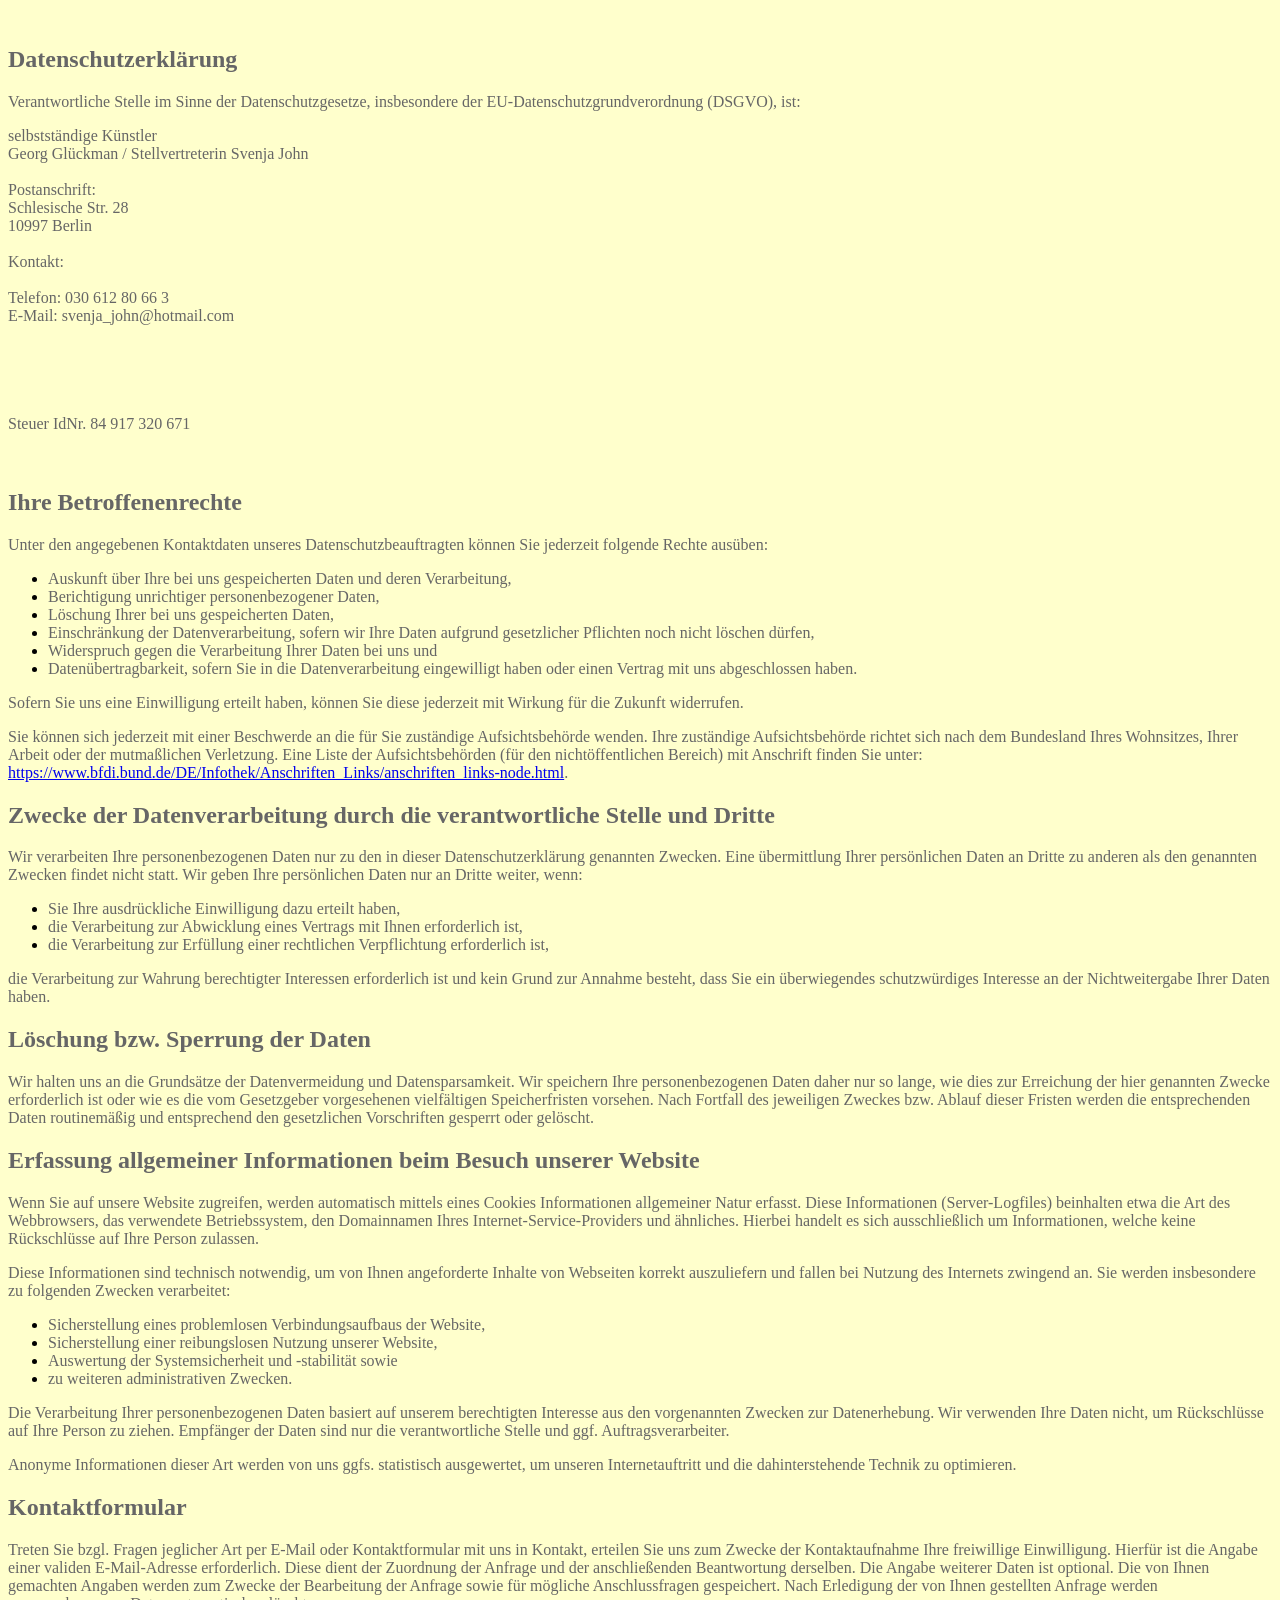
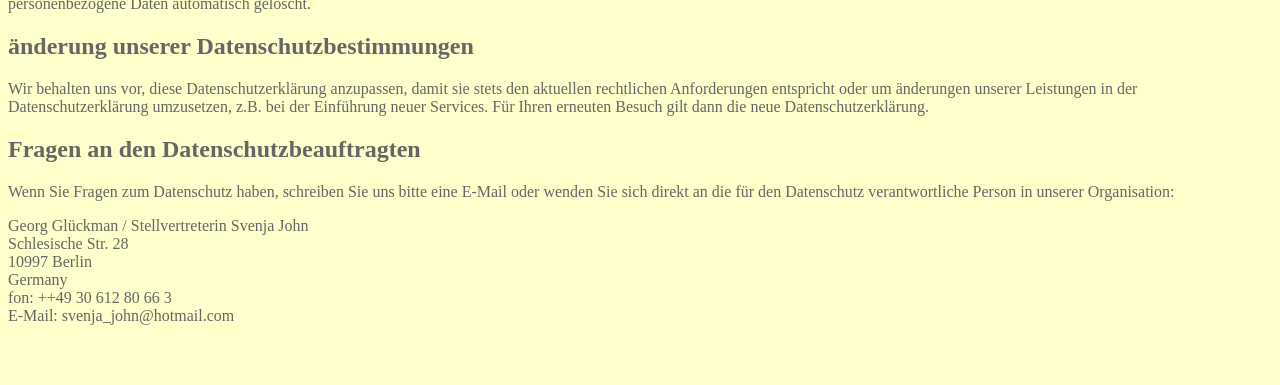
<file: Datenschutzerklaerung.html>
<!DOCTYPE html PUBLIC "-//W3C//DTD HTML 4.01 Transitional//EN">
<!-- saved from url=(0014)about:internet -->
<html><head><meta http-equiv="Content-Type" content="text/html; charset=UTF-8">











<title>Datenschutzerkl&auml;rung</title>










<style type="text/css" id="operaUserStyle"></style><style type="text/css">:root [href^="//mage98rquewz.com/"], :root [href^="//x4pollyxxpush.com/"], :root span[id^="ezoic-pub-ad-placeholder-"], :root ins.adsbygoogle[data-ad-slot], :root guj-ad, :root gpt-ad, :root div[id^="zergnet-widget"], :root div[id^="vuukle-ad-"], :root div[id^="taboola-stream-"], :root div[id^="sticky_ad_"], :root div[id^="st"][style^="z-index: 999999999;"], :root div[id^="pa_sticky_ad_box_middle_"], :root div[id^="gpt_ad_"], :root div[id^="ezoic-pub-ad-"], :root div[id^="dfp-ad-"], :root div[id^="crt-"][style], :root div[id^="adspot-"], :root div[id^="adrotate_widgets-"], :root ps-connatix-module, :root div[id^="ad_position_"], :root div[id^="ad-div-"], :root div[id*="ScriptRoot"], :root div[id*="MarketGid"], :root div[data-native_ad], :root div[data-native-ad], :root div[data-id-advertdfpconf], :root hl-adsense, :root div[data-contentexchange-widget], :root div[data-alias="300x250 Ad 2"], :root div[data-adzone], :root div[data-adunit-path], :root div[data-adname], :root div[data-ad-wrapper], :root div[data-ad-placeholder], :root div[class^="native-ad-"], :root div[data-dfp-id], :root div[class^="kiwi-ad-wrapper"], :root div[aria-label="Ads"], :root display-ads, :root display-ad-component, :root atf-ad-slot, :root aside[id^="adrotate_widgets-"], :root ark-top-ad, :root amp-fx-flying-carpet, :root amp-embed[type="taboola"], :root amp-connatix-player, :root amp-ad-custom, :root amp-ad, :root div[id^="google_dfp_"], :root ad-slot, :root ad-shield-ads, :root a[style="width:100%;height:100%;z-index:10000000000000000;position:absolute;top:0;left:0;"], :root a[onmousedown^="this.href='https://paid.outbrain.com/network/redir?"][target="_blank"] + .ob_source, :root a[onmousedown^="this.href='http://paid.outbrain.com/network/redir?"][target="_blank"], :root a[href^="https://www.sugarinstant.com/?partner_id="], :root a[href^="https://www.purevpn.com/"][href*="&utm_source=aff-"], :root a[href^="https://www.privateinternetaccess.com/"] > img, :root a[href^="https://www.onlineusershielder.com/"], :root a[href^="https://www.nudeidols.com/cams/"], :root #teaser3[style^="width:autopx;"], :root a[href^="https://www.kingsoffetish.com/tour?partner_id="], :root a[href^="https://www.infowarsstore.com/"] > img, :root a[href^="https://www.highperformancecpmgate.com/"], :root a[href^="https://www.highcpmrevenuenetwork.com/"], :root a[href^="https://lnkxt.bannerator.com/"], :root a[href^="https://www.geekbuying.com/dynamic-ads/"], :root a[href^="https://www.financeads.net/tc.php?"], :root [href^="https://www.herbanomic.com/"] > img, :root a[href^="https://maymooth-stopic.com/"], :root a[href^="https://www.dql2clk.com/"], :root a[href^="https://www.nutaku.net/signup/landing/"], :root a[href^="https://www.dating-finder.com/signup/?ai_d="], :root a[href^="https://explore-site.com/"], :root a[href^="https://www.brazzersnetwork.com/landing/"], :root a[href^="https://www.adxsrve.com/"], :root [data-template-type="nativead"], :root a[href^="https://www.endorico.com/Smartlink/"], :root a[href^="https://www.adultempire.com/"][href*="?partner_id="], :root a[href^="https://voluum.prom-xcams.com/"], :root a[href^="https://twinrdsrv.com/"], :root a[href^="https://trk.nfl-online-streams.club/"], :root a[href^="https://tracking.avapartner.com/"], :root a[href^="https://track.wg-aff.com"], :root a[href^="https://track.ultravpn.com/"], :root a[href^="https://track.afcpatrk.com/"], :root a[href^="https://torguard.net/aff.php"] > img, :root [data-identity="adhesive-ad"], :root a[href^="https://tc.tradetracker.net/"] > img, :root a[href^="https://tatrck.com/"], :root a[href^="https://click.candyoffers.com/"], :root [href^="https://zstacklife.com/"] img, :root a[href^="https://t.aslnk.link/"], :root a[href^="https://t.ajrkm3.com/"], :root a[href^="https://t.adating.link/"], :root a[href^="https://safesurfingtoday.com/"][href*="?skip="], :root a[href^="https://land.brazzersnetwork.com/landing/"], :root a[href^="https://t.acam.link/"], :root a[href*="//daichoho.com/"], :root a[href^="https://syndication.optimizesrv.com/"], :root a[href^="https://go.trackitalltheway.com/"], :root [href^="https://track.fiverr.com/visit/"] > img, :root a[href^="https://syndication.exoclick.com/"], :root a[href^="https://syndication.dynsrvtbg.com/"], :root div[data-alias="300x250 Ad 1"], :root a[href^="https://syndicate.contentsserved.com/"], :root a[href^="https://svb-analytics.trackerrr.com/"], :root a[href^="https://streamate.com/landing/click/"], :root a[href^="https://ad.doubleclick.net/"], :root a[href^="https://static.fleshlight.com/images/banners/"], :root a[href^="https://slkmis.com/"], :root bottomadblock, :root a[href^="https://s.zlinkd.com/"], :root a[href^="https://s.zlink3.com/"], :root a[href^="https://www.mrskin.com/account/"], :root a[href^="https://s.optzsrv.com/"], :root a[href^="https://random-affiliate.atimaze.com/"], :root #kt_player > div[style$="display: block;"][style*="inset: 0px;"], :root a[href^="https://quotationfirearmrevision.com/"], :root a[href^="https://pubads.g.doubleclick.net/"], :root a[href^="https://ak.oalsauwy.net/"], :root a[href^="https://softwa.cfd/"], :root a[href^="https://play1ad.shop/"], :root a[href^="https://prf.hn/click/"][href*="/camref:"] > img, :root a[href^="https://www.dating-finder.com/?ai_d="], :root a[href^="https://serve.awmdelivery.com/"], :root a[href^="https://prf.hn/click/"][href*="/adref:"] > img, :root app-ad, :root [href^="https://ap.octopuspop.com/click/"] > img, :root a[href^="https://postback1win.com/"], :root a[href^="https://a.adtng.com/"], :root a[href^="https://playnano.online/offerwalls/?ref="], :root a[href^="https://mmwebhandler.aff-online.com/"], :root a[href^="https://www.bet365.com/"][href*="affiliate="], :root a[href^="https://pb-track.com/"], :root a[href^="https://pb-front.com/"], :root a[href^="https://paid.outbrain.com/network/redir?"], :root a[href^="https://ngineet.cfd/"], :root a[href^="https://upsups.click/"], :root a[href^="https://ndt5.net/"], :root a[href^="http://eighteenderived.com/"], :root a[href^="https://natour.naughtyamerica.com/track/"], :root a[href^="https://mediaserver.entainpartners.com/renderBanner.do?"], :root a[href^="https://m.do.co/c/"] > img, :root .nya-slot[style], :root a[href^="https://a.bestcontentweb.top/"], :root a[href^="https://lobimax.com/"], :root a[href^="https://lead1.pl/"], :root a[href^="https://landing1.brazzersnetwork.com"], :root a[href^="https://landing.brazzersnetwork.com/"], :root a[href^="https://join.virtuallust3d.com/"], :root a[href^="https://kiksajex.com/"], :root a[href^="https://juicyads.in/"], :root a[href^="https://www.mypornstarcams.com/landing/click/"], :root a[href^="https://snowdayonline.xyz/"], :root a[href^="https://mediaserver.gvcaffiliates.com/renderBanner.do?"], :root a[href^="https://join.dreamsexworld.com/"], :root a[href^="https://jaxofuna.com/"], :root a[href^="https://itubego.com/video-downloader/?affid="], :root a[href^="https://italarizege.xyz/"], :root a[href^="https://iqbroker.com/"][href*="?aff="], :root a[href^="https://hot-growngames.life/"], :root a[href^="https://golinks.work/"], :root a[href^="https://go.xxxvjmp.com/"], :root [class^="tile-picker__CitrusBannerContainer-sc-"], :root a[href^="https://go.xxxiijmp.com"], :root a[href^="https://go.xtbaffiliates.com/"], :root .OUTBRAIN[data-widget-id^="FMS_REELD_"], :root [data-role="tile-ads-module"], :root a[href^="https://go.xlviirdr.com"], :root a[href^="https://go.xlviiirdr.com"], :root a[href^="https://ismlks.com/"], :root [href^="https://www.mypillow.com/"] > img, :root a[href^="https://go.xlirdr.com"], :root [data-css-class="dfp-inarticle"], :root a[href^="https://l.hyenadata.com/"], :root a[href^="https://go.tmrjmp.com"], :root a[href^="https://zirdough.net/"], :root a[href^="https://s.deltraff.com/"], :root a[href^="https://go.markets.com/visit/?bta="], :root a[href^="https://billing.purevpn.com/aff.php"] > img, :root a[href^="https://go.hpyrdr.com/"], :root a[href^="https://lijavaxa.com/"], :root a[href^="https://go.goaserv.com/"], :root a[href^="https://t.hrtye.com/"], :root a[href^="https://go.etoro.com/"] > img, :root a[href^="https://go.dmzjmp.com"], :root div[class^="Display_displayAd"], :root a[href^="https://www.bang.com/?aff="], :root #mgb-container > #mgb, :root a[href^="https://go.admjmp.com"], :root a[href^="https://get.surfshark.net/aff_c?"][href*="&aff_id="] > img, :root a[href^="https://www.mrskin.com/tour"], :root a[href^="https://financeads.net/tc.php?"], :root a[href^="https://www.adskeeper.com"], :root a[data-redirect^="https://paid.outbrain.com/network/redir?"], :root [href^="https://www.reimageplus.com/"], :root [href^="https://clicks.affstrack.com/"] > img, :root a[href^="https://ak.hauchiwu.com/"], :root a[href^="https://engine.phn.doublepimp.com/"], :root a[href^="https://engine.blueistheneworanges.com/"], :root a[href^="https://dl-protect.net/"], :root a[href^="https://rixofa.com/"], :root a[href^="https://disobediencecalculatormaiden.com/"], :root a[href*=".foxqck.com/"], :root a[href^="https://ctosrd.com/"], :root a[href^="https://clixtrac.com/"], :root [href^="https://noqreport.com/"] > img, :root a[href^="https://clicks.pipaffiliates.com/"], :root a[href^="https://datewhisper.life/"], :root a[href^="https://get-link.xyz/"], :root a[href^="https://click.linksynergy.com/fs-bin/"] > img, :root a[href^="https://combodef.com/"], :root AD-TRIPLE-BOX, :root a[href^="https://click.hoolig.app/"], :root a[href^="https://track.totalav.com/"], :root img[src^="https://images.purevpnaffiliates.com"], :root a[href^="https://porntubemate.com/"], :root a[href^="https://clickadilla.com/"], :root a[href^="https://click.dtiserv2.com/"], :root a[href^="https://go.xlvirdr.com"], :root a[href^="http://www.iyalc.com/"], :root a[href^="https://claring-loccelkin.com/"], :root a[href^="https://s.ma3ion.com/"], :root a[href^="https://cams.imagetwist.com/in/?track="], :root a[href^="https://bongacams2.com/track?"], :root a[href^="https://t.ajrkm1.com/"], :root [href="https://masstortfinancing.com"] img, :root a[href^="https://bongacams10.com/track?"], :root a[href^="https://www.sheetmusicplus.com/"][href*="?aff_id="], :root a[href^="https://bngpt.com/"], :root a[href^="https://black77854.com/"], :root a[target="_blank"][onmousedown="this.href^='http://paid.outbrain.com/network/redir?"], :root a[href^="https://banners.livepartners.com/"], :root a[href^="http://revolvemockerycopper.com/"], :root a[href^="https://awptjmp.com/"], :root a[href^="https://join.sexworld3d.com/track/"], :root a[href^="https://intenseaffiliates.com/redirect/"], :root a[href^="https://aweptjmp.com/"], :root [class^="s2nPlayer"], :root a[href^="https://chaturbate.jjgirls.com/?track="], :root a[href^="https://ausoafab.net/"], :root a[href^="https://activate-game.com/"], :root .scroll-fixable.rail-right > .deals-rail, :root [data-wpas-zoneid], :root a[href^="https://a2.adform.net/"], :root a[href^="https://auesk.cfd/"], :root a[href^="https://ak.psaltauw.net/"], :root a[href^="https://adclick.g.doubleclick.net/"], :root a[href^="https://bc.game/"], :root a[href^="https://a.bestcontentoperation.top/"], :root a[href^="https://adultfriendfinder.com/go/"], :root a[href^="https://ads.planetwin365affiliate.com/"], :root a[href^="https://ads.leovegas.com/"], :root a[href^="https://a.candyai.love/"], :root [data-m-ad-id], :root a[href^="https://a-ads.com/"], :root div[id^="rc-widget-"], :root a[href^="http://eslp34af.click/"], :root a[href^="https://turnstileunavailablesite.com/"], :root a[href^="https://chaturbate.com/in/?"], :root ins.adsbygoogle[data-ad-client], :root [href^="https://freecourseweb.com/"] > .sitefriend, :root a[href^="https://prf.hn/click/"][href*="/creativeref:"] > img, :root a[href*="&maxads="], :root a[href^="http://www.adultempire.com/unlimited/promo?"][href*="&partner_id="], :root a[href^="https://1betandgonow.com/"], :root a[href^="https://eergortu.net/"], :root div[id^="optidigital-adslot"], :root a[href^="https://123-stream.org/"], :root a[href^="https://www.googleadservices.com/pagead/aclk?"], :root a[href^="http://www.mrskin.com/tour"], :root a[href^="http://www.friendlyduck.com/AF_"], :root a[href^="https://getvideoz.click/"], :root a[href^="http://troopsassistedstupidity.com/"], :root a[href^="http://trk.globwo.online/"], :root a-ad, :root a[href^="https://offhandpump.com/"], :root a[href^="http://stickingrepute.com/"], :root #slashboxes > .deals-rail, :root [data-rc-widget="data-rc-widget"], :root a[href^="http://premonitioninventdisagree.com/"], :root a[href^="http://naggingirresponsible.com/"], :root a[href^="https://in.rabbtrk.com/"], :root div[data-ad-targeting], :root a[href^="https://hotplaystime.life/"], :root a[href^="http://www.h4trck.com/"], :root a[href^="https://81ac.xyz/"], :root a[href^="http://guestblackmail.com/"], :root a[href^="http://cam4com.go2cloud.org/aff_c?"], :root a[href^="https://ads.betfair.com/redirect.aspx?"], :root [href^="https://www.mypatriotsupply.com/"] > img, :root a[href^="https://trk.softonixs.xyz/"], :root a[href^="https://sexynearme.com/"], :root a[href^="https://myclick-2.com/"], :root a[href^="http://dragnag.com/"], :root [id^="div-gpt-ad"], :root .ob_container .item-container-obpd, :root div[id^="yandex_ad"], :root a[href^="https://www8.smartadserver.com/"], :root a[href^="https://pb-imc.com/"], :root a[href^="http://deskfrontfreely.com/"], :root a[href^="https://track.adform.net/"], :root a[href^="http://avthelkp.net/"], :root a[href^="https://a.medfoodhome.com/"], :root a[href^="https://engine.flixtrial.com/"], :root [data-type="ad-vertical"], :root [data-taboola-options], :root a[href^="http://annulmentequitycereals.com/"], :root a[href^="//startgaming.net/tienda/" i], :root a[href^="https://www.get-express-vpn.com/offer/"], :root a[href^="//s.st1net.com/splash.php"], :root a[href^="https://join.virtualtaboo.com/track/"], :root [id^="ad_sky"], :root a[href^="http://coefficienttolerategravel.com/"], :root a[href^="https://a.medfoodsafety.com/"], :root a[href^="//go.eabids.com/"], :root a[href^=" https://www.friendlyduck.com/AF_"], :root a[href*="/jump/next.php?r="], :root [href^="https://ilovemyfreedoms.com/landing-"], :root a[href^="https://go.nordvpn.net/aff"] > img, :root .\[\&_\.gdprAdTransparencyCogWheelButton\]\:\!pjra-z-\[5\], :root [href^="http://clicks.totemcash.com/"], :root a[href^="https://ad.zanox.com/ppc/"] > img, :root a[onmousedown^="this.href='http://paid.outbrain.com/network/redir?"][target="_blank"] + .ob_source, :root a[href^="https://lone-pack.com/"], :root [data-d-ad-id], :root a[href*=".engine.adglare.net/"], :root [href^="https://www.profitablegatecpm.com/"], :root div[id^="lazyad-"], :root a[href^="http://com-1.pro/"], :root a[href*=".cfm?domain="][href*="&fp="], :root [data-dynamic-ads], :root a[href^="https://xbet-4.com/"], :root a[data-widget-outbrain-redirect^="http://paid.outbrain.com/network/redir?"], :root [data-ad-name], :root a[href^="https://loboclick.com/"], :root a[data-url^="https://vulpix.bet/?ref="], :root [data-ad-width], :root [data-block-type="ad"], :root [href^="https://join.playboyplus.com/track/"], :root a[data-url^="http://paid.outbrain.com/network/redir?"] + .author, :root a[href^="https://ab.advertiserurl.com/aff/"], :root a[data-oburl^="https://paid.outbrain.com/network/redir?"], :root a[href^="https://trk.sportsflix4k.club/"], :root a[href^="http://dragfault.com/"], :root [href^="https://cpa.10kfreesilver.com/"], :root a[href^="https://a.bestcontentfood.top/"], :root a[data-obtrack^="http://paid.outbrain.com/network/redir?"], :root a[href^="https://go.xlivrdr.com"], :root [onclick^="location.href='https://1337x.vpnonly.site/"], :root [name^="google_ads_iframe"], :root [id^="section-ad-banner"], :root [data-advadstrackid], :root a[href^="http://muzzlematrix.com/"], :root [href^="https://zone.gotrackier.com/"], :root [href^="https://www.restoro.com/"], :root [href^="https://www.targetingpartner.com/"], :root div[class^="Adstyled__AdWrapper-"], :root a[href^="https://startgaming.net/tienda/" i], :root .section-subheader > .section-hotel-prices-header, :root [href^="https://www.hostg.xyz/"] > img, :root a[href^="http://adultfriendfinder.com/go/"], :root a[href^="https://fastestvpn.com/lifetime-special-deal?a_aid="], :root a[href^="https://tour.mrskin.com/"], :root div[id^="ad-position-"], :root a[href^="https://www.toprevenuegate.com/"], :root a[href^="https://leg.xyz/?track="], :root [href^="https://www.brighteonstore.com/products/"] img, :root citrus-ad-wrapper, :root a[onmousedown^="this.href='https://paid.outbrain.com/network/redir?"][target="_blank"], :root a[href^="https://go.grinsbest.com/"], :root a[href^="https://vo2.qrlsx.com/"], :root [href^="https://www.avantlink.com/click.php"] img, :root a[href^="https://losingoldfry.com/"], :root [href^="https://routewebtk.com/"], :root div[id^="div-ads-"], :root [href^="https://rapidgator.net/article/premium/ref/"], :root [href^="https://join.girlsoutwest.com/"], :root a[href^="https://track.aftrk3.com/"], :root [href^="https://join3.bannedsextapes.com"], :root a[href^="https://bodelen.com/"], :root a[href*=".g2afse.com/"], :root div[id^="adngin-"], :root [data-rc-widget], :root span[data-ez-ph-id], :root [href^="https://track.aftrk1.com/"], :root a[href^="https://go.xxxijmp.com"], :root [href^="https://istlnkcl.com/"], :root div[data-adunit], :root app-large-ad, :root [href^="https://turtlebids.irauctions.com/"] img, :root [href^="https://wct.link/click?"], :root [href^="https://go.xlrdr.com"], :root a[href^="https://tm-offers.gamingadult.com/"], :root [href^="https://charmingdatings.life/"], :root [href^="https://glersakr.com/"], :root [href^="https://v.investologic.co.uk/"], :root a[href^="https://www.goldenfrog.com/vyprvpn?offer_id="][href*="&aff_id="], :root [id^="ad-wrap-"], :root a[href*="//jjgirls.com/sex/Chaturbate"], :root [data-id^="div-gpt-ad"], :root a[href^="https://tracker.loropartners.com/"], :root [href^="https://awbbjmp.com/"], :root a[data-href^="http://ads.trafficjunky.net/"], :root a[href*=".adsrv.eacdn.com/"], :root [href^="https://antiagingbed.com/discount/"] > img, :root a[href^="http://partners.etoro.com/"], :root a[href^="https://www.friendlyduck.com/AF_"], :root [href^="https://ad1.adfarm1.adition.com/"], :root a[href^="https://bngprm.com/"], :root [href^="https://shiftnetwork.infusionsoft.com/go/"] > img, :root a[href^="https://go.strpjmp.com/"], :root a[href^="https://go.bushheel.com/"], :root a[href^="https://ctjdwm.com/"], :root a[href^="https://camfapr.com/landing/click/"], :root [href="//sexcams.plus/"], :root [href^="http://www.mypillow.com/"] > img, :root #kt_player > a[target="_blank"], :root a[href^="http://bongacams.com/track?"], :root [href^="http://mypillow.com/"] > img, :root [href="https://ourgoldguy.com/contact/"] img, :root [href="https://www.masstortfinancing.com/"] > img, :root a[href^="https://go.rmhfrtnd.com/"], :root [href="https://jdrucker.com/gold"] > img, :root a[href^="https://track.1234sd123.com/"], :root zeus-ad, :root [data-testid="prism-ad-wrapper"], :root [href^="https://ad.admitad.com/"], :root [href^="https://mypillow.com/"] > img, :root [data-testid="ad_testID"], :root [href^="https://optimizedelite.com/"] > img, :root [data-name="adaptiveConstructorAd"], :root a[href^="https://go.cmtaffiliates.com/"], :root [href^="https://mylead.global/stl/"] > img, :root [data-testid="adBanner-wrapper"], :root [href^="https://goldcometals.com/clk.trk"], :root [href^="https://mypatriotsupply.com/"] > img, :root a[href^="https://go.hpyjmp.com"], :root [href^="https://mystore.com/"] > img, :root a[href^="https://witnessjacket.com/"], :root [data-mobile-ad-id], :root a[href^="https://fc.lc/ref/"], :root [data-adshim], :root topadblock, :root a[href^="//s.zlinkd.com/"], :root [class^="amp-ad-"], :root a[href^="http://handgripvegetationhols.com/"], :root a[href^="https://bs.serving-sys.com"], :root a[href^="https://gamingadlt.com/?offer="], :root [data-desktop-ad-id], :root a[href^="https://www.liquidfire.mobi/"], :root .grid > .container > #aside-promotion, :root DFP-AD, :root [id^="ad_slider"], :root [data-adbridg-ad-class], :root a[href^="https://linkboss.shop/"], :root [data-adblockkey], :root [onclick*="content.ad/"], :root [data-ad-manager-id], :root AMP-AD, :root [data-ad-cls], :root [data-revive-zoneid] > iframe, :root [data-ez-name], :root a[href^="https://go.mnaspm.com/"], :root a[href^="https://service.bv-aff-trx.com/"], :root a[href^="https://6-partner.com/"], :root [href^="https://affiliate.fastcomet.com/"] > img, :root [class^="adDisplay-module"], :root [data-freestar-ad][id], :root AD-SLOT, :root a[href^="http://www.adultdvdempire.com/?partner_id="][href*="&utm_"], :root [data-ad-module], :root div[id^="div-gpt-"], :root a[href^="https://gml-grp.com/"], :root .ob_dual_right > .ob_ads_header ~ .odb_div, :root app-advertisement, :root a[href^="https://getmatchedlocally.com/"], :root a[href^="https://clickins.slixa.com/"], :root a[href^="https://cam4com.go2cloud.org/"], :root a[href^="http://li.blogtrottr.com/click?"], :root a[href^="https://go.skinstrip.net"][href*="?campaignId="], :root #teaser2[style^="width:autopx;"], :root a[href^="http://tc.tradetracker.net/"] > img, :root a[href^="https://t.ajump1.com/"], :root a[href^="https://traffdaq.com/"], :root [href^="https://www.cloudways.com/en/?id"], :root #teaser1[style^="width:autopx;"], :root a[href^="https://go.xxxjmp.com"], :root #leader-companion > a[href], :root [class^="div-gpt-ad"] { display: none !important; }</style></head><body alink="#EE0000" bgcolor="#ffffcc" link="#0000EE" text="#000000" vlink="#551A8B"><br>










<h2><font color="#666666">Datenschutzerkl&auml;rung</font></h2>
<font color="#666666">



</font>
<p><font color="#666666">Verantwortliche Stelle im Sinne der Datenschutzgesetze, insbesondere der EU-Datenschutzgrundverordnung (DSGVO), ist:</font></p>
<font color="#666666">



</font>
<p><font color="#666666">selbstst&auml;ndige K&uuml;nstler
    <br>
Georg Gl&uuml;ckman / Stellvertreterin Svenja John
    <br>
  </font>
  <font color="#666666"><br>
Postanschrift:
    <br>
Schlesische Str. 28
    <br>
10997 Berlin
    <br>
  </font>
  <font color="#666666"><br>
Kontakt:
    <br>
  </font>
  <font color="#666666"><br>
Telefon: 030 612 80 66 3
    <br>
E-Mail: svenja_john@hotmail.com
    <br>
  </font>
  <font color="#666666"><br>
    <br>
  </font>
  <font color="#666666"><br>
  </font>
  <font color="#666666"><br>
  </font>
  <font color="#666666"><br>
Steuer IdNr.  84 917 320 671
    <br>
  </font>
  <font color="#666666"><br>
  </font>
  <font color="#666666"><br>




</font>
<h2><font color="#666666">Ihre Betroffenenrechte</font></h2>
<font color="#666666">



</font>
<p><font color="#666666">Unter den angegebenen Kontaktdaten unseres Datenschutzbeauftragten k&ouml;nnen Sie jederzeit folgende Rechte aus&uuml;ben:</font></p>
<font color="#666666">



</font>
<ul>




<li><font color="#666666">Auskunft &uuml;ber Ihre bei uns gespeicherten Daten und deren Verarbeitung,</font></li>
<li><font color="#666666">Berichtigung unrichtiger personenbezogener Daten,</font></li>
<li><font color="#666666">L&ouml;schung Ihrer bei uns gespeicherten Daten,</font></li>
<li><font color="#666666">Einschr&auml;nkung der Datenverarbeitung, sofern wir Ihre Daten aufgrund gesetzlicher Pflichten noch nicht l&ouml;schen d&uuml;rfen,</font></li>
<li><font color="#666666">Widerspruch gegen die Verarbeitung Ihrer Daten bei uns und</font></li>
<li><font color="#666666">Daten&uuml;bertragbarkeit, sofern Sie in die Datenverarbeitung eingewilligt haben oder einen Vertrag mit uns abgeschlossen haben.</font></li>
</ul>
<font color="#666666">



</font>
<p><font color="#666666">Sofern Sie uns eine Einwilligung erteilt haben, k&ouml;nnen Sie diese jederzeit mit Wirkung f&uuml;r die Zukunft widerrufen.</font></p>
<font color="#666666">



</font>
<p><font color="#666666">Sie k&ouml;nnen sich jederzeit mit einer Beschwerde an die f&uuml;r Sie
zust&auml;ndige Aufsichtsbeh&ouml;rde wenden. Ihre zust&auml;ndige Aufsichtsbeh&ouml;rde
richtet sich nach dem Bundesland Ihres Wohnsitzes, Ihrer Arbeit oder der
 mutmaßlichen Verletzung. Eine Liste der Aufsichtsbeh&ouml;rden (f&uuml;r den
nicht&ouml;ffentlichen Bereich) mit Anschrift finden Sie unter: <a href="https://www.bfdi.bund.de/DE/Infothek/Anschriften_Links/anschriften_links-node.html" target="_blank" rel="noopener">https://www.bfdi.bund.de/DE/Infothek/Anschriften_Links/anschriften_links-node.html</a>.</font></p>
<font color="#666666">



</font>
<h2><font color="#666666">Zwecke der Datenverarbeitung durch die verantwortliche Stelle und Dritte</font></h2>
<font color="#666666">



</font>
<p><font color="#666666">Wir verarbeiten Ihre personenbezogenen Daten nur zu den in dieser
Datenschutzerkl&auml;rung genannten Zwecken. Eine &uuml;bermittlung Ihrer
pers&ouml;nlichen Daten an Dritte zu anderen als den genannten Zwecken findet
 nicht statt. Wir geben Ihre pers&ouml;nlichen Daten nur an Dritte weiter,
wenn:</font></p>
<font color="#666666">



</font>
<ul>




<li><font color="#666666">Sie Ihre ausdr&uuml;ckliche Einwilligung dazu erteilt haben,</font></li>
<li><font color="#666666">die Verarbeitung zur Abwicklung eines Vertrags mit Ihnen erforderlich ist,</font></li>
<li><font color="#666666">die Verarbeitung zur Erf&uuml;llung einer rechtlichen Verpflichtung erforderlich ist,</font></li>
</ul>
<font color="#666666">



</font>
<p><font color="#666666">die Verarbeitung zur Wahrung berechtigter Interessen erforderlich ist
 und kein Grund zur Annahme besteht, dass Sie ein &uuml;berwiegendes
schutzw&uuml;rdiges Interesse an der Nichtweitergabe Ihrer Daten haben.</font></p>
<font color="#666666">



</font>
<h2><font color="#666666">L&ouml;schung bzw. Sperrung der Daten</font></h2>
<font color="#666666">



</font>
<p><font color="#666666">Wir halten uns an die Grunds&auml;tze der Datenvermeidung und
Datensparsamkeit. Wir speichern Ihre personenbezogenen Daten daher nur
so lange, wie dies zur Erreichung der hier genannten Zwecke erforderlich
 ist oder wie es die vom Gesetzgeber vorgesehenen vielf&auml;ltigen
Speicherfristen vorsehen. Nach Fortfall des jeweiligen Zweckes bzw.
Ablauf dieser Fristen werden die entsprechenden Daten routinem&auml;ßig und
entsprechend den gesetzlichen Vorschriften gesperrt oder gel&ouml;scht.</font></p>
<font color="#666666">



</font>
<h2><font color="#666666">Erfassung allgemeiner Informationen beim Besuch unserer Website</font></h2>
<font color="#666666">



</font>
<p><font color="#666666">Wenn Sie auf unsere Website zugreifen, werden automatisch mittels
eines Cookies Informationen allgemeiner Natur erfasst. Diese
Informationen (Server-Logfiles) beinhalten etwa die Art des Webbrowsers,
 das verwendete Betriebssystem, den Domainnamen Ihres
Internet-Service-Providers und &auml;hnliches. Hierbei handelt es sich
ausschließlich um Informationen, welche keine R&uuml;ckschl&uuml;sse auf Ihre
Person zulassen.</font></p>
<font color="#666666">



</font>
<p><font color="#666666">Diese Informationen sind technisch notwendig, um von Ihnen
angeforderte Inhalte von Webseiten korrekt auszuliefern und fallen bei
Nutzung des Internets zwingend an. Sie werden insbesondere zu folgenden
Zwecken verarbeitet:</font></p>
<font color="#666666">



</font>
<ul>




<li><font color="#666666">Sicherstellung eines problemlosen Verbindungsaufbaus der Website,</font></li>
<li><font color="#666666">Sicherstellung einer reibungslosen Nutzung unserer Website,</font></li>
<li><font color="#666666">Auswertung der Systemsicherheit und -stabilit&auml;t sowie</font></li>
<li><font color="#666666">zu weiteren administrativen Zwecken.</font></li>
</ul>
<font color="#666666">



</font>
<p><font color="#666666">Die Verarbeitung Ihrer personenbezogenen Daten basiert auf unserem
berechtigten Interesse aus den vorgenannten Zwecken zur Datenerhebung.
Wir verwenden Ihre Daten nicht, um R&uuml;ckschl&uuml;sse auf Ihre Person zu
ziehen. Empf&auml;nger der Daten sind nur die verantwortliche Stelle und ggf.
 Auftragsverarbeiter.</font></p>
<font color="#666666">



</font>
<p><font color="#666666">Anonyme Informationen dieser Art werden von uns ggfs. statistisch
ausgewertet, um unseren Internetauftritt und die dahinterstehende
Technik zu optimieren.</font></p>
<font color="#666666">



</font>
<h2><font color="#666666">Kontaktformular</font></h2>
<font color="#666666">



</font>
<p><font color="#666666">Treten Sie bzgl. Fragen jeglicher Art per E-Mail oder Kontaktformular
 mit uns in Kontakt, erteilen Sie uns zum Zwecke der Kontaktaufnahme
Ihre freiwillige Einwilligung. Hierf&uuml;r ist die Angabe einer validen
E-Mail-Adresse erforderlich. Diese dient der Zuordnung der Anfrage und
der anschließenden Beantwortung derselben. Die Angabe weiterer Daten ist
 optional. Die von Ihnen gemachten Angaben werden zum Zwecke der
Bearbeitung der Anfrage sowie f&uuml;r m&ouml;gliche Anschlussfragen gespeichert.
Nach Erledigung der von Ihnen gestellten Anfrage werden personenbezogene
 Daten automatisch gel&ouml;scht.</font></p>
<font color="#666666">



</font>
<h2><font color="#666666"><strong>&auml;nderung unserer Datenschutzbestimmungen</strong></font></h2>
<font color="#666666">



</font>
<p><font color="#666666">Wir behalten uns vor, diese Datenschutzerkl&auml;rung anzupassen, damit
sie stets den aktuellen rechtlichen Anforderungen entspricht oder um
&auml;nderungen unserer Leistungen in der Datenschutzerkl&auml;rung umzusetzen,
z.B. bei der Einf&uuml;hrung neuer Services. F&uuml;r Ihren erneuten Besuch gilt
dann die neue Datenschutzerkl&auml;rung.</font></p>
<font color="#666666">



</font>
<h2><font color="#666666"><strong>Fragen an den Datenschutzbeauftragten</strong></font></h2>
<font color="#666666">



</font>
<p><font color="#666666">Wenn Sie Fragen zum Datenschutz haben, schreiben Sie uns bitte eine
E-Mail oder wenden Sie sich direkt an die f&uuml;r den Datenschutz
verantwortliche Person in unserer Organisation:</font></p>
<font color="#666666">



</font>
<p><font color="#666666">Georg Gl&uuml;ckman / Stellvertreterin Svenja John
    <br>
Schlesische Str. 28
    <br>
10997 Berlin
    <br>
Germany
    <br>
fon: ++49 30 612 80 66 3
    <br>
E-Mail: svenja_john@hotmail.com
  </font></p>
<font color="#666666">







  <br>





</font><br>








</body></html>
</file>
<file: css/site_global.css>
html{min-height:100%;min-width:100%;-ms-text-size-adjust:none;}body,div,dl,dt,dd,ul,ol,li,nav,h1,h2,h3,h4,h5,h6,pre,code,form,fieldset,legend,input,button,textarea,p,blockquote,th,td,a{margin:0px;padding:0px;border-width:0px;border-style:solid;border-color:transparent;-webkit-transform-origin:left top;-ms-transform-origin:left top;-o-transform-origin:left top;transform-origin:left top;background-repeat:no-repeat;}button.submit-btn{-moz-box-sizing:content-box;-webkit-box-sizing:content-box;box-sizing:content-box;}.transition{-webkit-transition-property:background-image,background-position,background-color,border-color,border-radius,color,font-size,font-style,font-weight,letter-spacing,line-height,text-align,box-shadow,text-shadow,opacity;transition-property:background-image,background-position,background-color,border-color,border-radius,color,font-size,font-style,font-weight,letter-spacing,line-height,text-align,box-shadow,text-shadow,opacity;}.transition *{-webkit-transition:inherit;transition:inherit;}table{border-collapse:collapse;border-spacing:0px;}fieldset,img{border:0px;border-style:solid;-webkit-transform-origin:left top;-ms-transform-origin:left top;-o-transform-origin:left top;transform-origin:left top;}address,caption,cite,code,dfn,em,strong,th,var,optgroup{font-style:inherit;font-weight:inherit;}del,ins{text-decoration:none;}li{list-style:none;}caption,th{text-align:left;}h1,h2,h3,h4,h5,h6{font-size:100%;font-weight:inherit;}input,button,textarea,select,optgroup,option{font-family:inherit;font-size:inherit;font-style:inherit;font-weight:inherit;}.form-grp input,.form-grp textarea{-webkit-appearance:none;-webkit-border-radius:0;}body{font-family:Arial, Helvetica Neue, Helvetica, sans-serif;text-align:left;font-size:14px;line-height:17px;word-wrap:break-word;text-rendering:optimizeLegibility;-moz-font-feature-settings:'liga';-ms-font-feature-settings:'liga';-webkit-font-feature-settings:'liga';font-feature-settings:'liga';}a:link{color:#0000FF;text-decoration:underline;}a:visited{color:#800080;text-decoration:underline;}a:hover{color:#0000FF;text-decoration:underline;}a:active{color:#EE0000;text-decoration:underline;}a.nontext{color:black;text-decoration:none;font-style:normal;font-weight:normal;}.normal_text{color:#000000;direction:ltr;font-family:Arial, Helvetica Neue, Helvetica, sans-serif;font-size:14px;font-style:normal;font-weight:normal;letter-spacing:0px;line-height:17px;text-align:left;text-decoration:none;text-indent:0px;text-transform:none;vertical-align:0px;padding:0px;}.list0 li:before{position:absolute;right:100%;letter-spacing:0px;text-decoration:none;font-weight:normal;font-style:normal;}.rtl-list li:before{right:auto;left:100%;}.nls-None > li:before,.nls-None .list3 > li:before,.nls-None .list6 > li:before{margin-right:6px;content:'•';}.nls-None .list1 > li:before,.nls-None .list4 > li:before,.nls-None .list7 > li:before{margin-right:6px;content:'○';}.nls-None,.nls-None .list1,.nls-None .list2,.nls-None .list3,.nls-None .list4,.nls-None .list5,.nls-None .list6,.nls-None .list7,.nls-None .list8{padding-left:34px;}.nls-None.rtl-list,.nls-None .list1.rtl-list,.nls-None .list2.rtl-list,.nls-None .list3.rtl-list,.nls-None .list4.rtl-list,.nls-None .list5.rtl-list,.nls-None .list6.rtl-list,.nls-None .list7.rtl-list,.nls-None .list8.rtl-list{padding-left:0px;padding-right:34px;}.nls-None .list2 > li:before,.nls-None .list5 > li:before,.nls-None .list8 > li:before{margin-right:6px;content:'-';}.nls-None.rtl-list > li:before,.nls-None .list1.rtl-list > li:before,.nls-None .list2.rtl-list > li:before,.nls-None .list3.rtl-list > li:before,.nls-None .list4.rtl-list > li:before,.nls-None .list5.rtl-list > li:before,.nls-None .list6.rtl-list > li:before,.nls-None .list7.rtl-list > li:before,.nls-None .list8.rtl-list > li:before{margin-right:0px;margin-left:6px;}.TabbedPanelsTab{white-space:nowrap;}.MenuBar .MenuBarView,.MenuBar .SubMenuView{display:block;list-style:none;}.MenuBar .SubMenu{display:none;position:absolute;}.NoWrap{white-space:nowrap;word-wrap:normal;}.rootelem{margin-left:auto;margin-right:auto;}.colelem{display:inline;float:left;clear:both;}.clearfix:after{content:"\0020";visibility:hidden;display:block;height:0px;clear:both;}*:first-child+html .clearfix{zoom:1;}.clip_frame{overflow:hidden;}.popup_anchor{position:relative;width:0px;height:0px;}.popup_element{z-index:100000;}.svg{display:block;vertical-align:top;}span.wrap{content:'';clear:left;display:block;}span.actAsInlineDiv{display:inline-block;}.position_content,.excludeFromNormalFlow{float:left;}.preload_images{position:absolute;overflow:hidden;left:-9999px;top:-9999px;height:1px;width:1px;}.preload{height:1px;width:1px;}.animateStates{-webkit-transition:0.3s ease-in-out;-moz-transition:0.3s ease-in-out;-o-transition:0.3s ease-in-out;transition:0.3s ease-in-out;}[data-whatinput="mouse"] *:focus,[data-whatinput="touch"] *:focus,input:focus,textarea:focus{outline:none;}textarea{resize:none;overflow:auto;}.fld-prompt{pointer-events:none;}.wrapped-input{position:absolute;top:0px;left:0px;background:transparent;border:none;}.submit-btn{z-index:50000;cursor:pointer;}.anchor_item{width:22px;height:18px;}.MenuBar .SubMenuVisible,.MenuBarVertical .SubMenuVisible,.MenuBar .SubMenu .SubMenuVisible,.popup_element.Active,span.actAsPara,.actAsDiv,a.nonblock.nontext,img.block{display:block;}.widget_invisible,.js .invi,.js .mse_pre_init{visibility:hidden;}.ose_ei{visibility:hidden;z-index:0;}.no_vert_scroll{overflow-y:hidden;}.always_vert_scroll{overflow-y:scroll;}.always_horz_scroll{overflow-x:scroll;}.fullscreen{overflow:hidden;left:0px;top:0px;position:fixed;height:100%;width:100%;-moz-box-sizing:border-box;-webkit-box-sizing:border-box;-ms-box-sizing:border-box;box-sizing:border-box;}.fullwidth{position:absolute;}.borderbox{-moz-box-sizing:border-box;-webkit-box-sizing:border-box;-ms-box-sizing:border-box;box-sizing:border-box;}.scroll_wrapper{position:absolute;overflow:auto;left:0px;right:0px;top:0px;bottom:0px;padding-top:0px;padding-bottom:0px;margin-top:0px;margin-bottom:0px;}.browser_width > *{position:absolute;left:0px;right:0px;}.grpelem,.accordion_wrapper{display:inline;float:left;}.fld-checkbox input[type=checkbox],.fld-radiobutton input[type=radio]{position:absolute;overflow:hidden;clip:rect(0px, 0px, 0px, 0px);height:1px;width:1px;margin:-1px;padding:0px;border:0px;}.fld-checkbox input[type=checkbox] + label,.fld-radiobutton input[type=radio] + label{display:inline-block;background-repeat:no-repeat;cursor:pointer;float:left;width:100%;height:100%;}.pointer_cursor,.fld-recaptcha-mode,.fld-recaptcha-refresh,.fld-recaptcha-help{cursor:pointer;}p,h1,h2,h3,h4,h5,h6,ol,ul,span.actAsPara{max-height:1000000px;}.superscript{vertical-align:super;font-size:66%;line-height:0px;}.subscript{vertical-align:sub;font-size:66%;line-height:0px;}.horizontalSlideShow{-ms-touch-action:pan-y;touch-action:pan-y;}.verticalSlideShow{-ms-touch-action:pan-x;touch-action:pan-x;}.colelem100,.verticalspacer{clear:both;}.list0 li,.MenuBar .MenuItemContainer,.SlideShowContentPanel .fullscreen img,.css_verticalspacer .verticalspacer{position:relative;}.popup_element.Inactive,.js .disn,.js .an_invi,.hidden,.breakpoint{display:none;}#muse_css_mq{position:absolute;display:none;background-color:#FFFFFE;}.fluid_height_spacer{width:0.01px;}.muse_check_css{display:none;position:fixed;}@media screen and (-webkit-min-device-pixel-ratio:0){body{text-rendering:auto;}}
</file>
<file: css/master_a-master.css>
#u662{background-color:#007F7F;}#menuu668{border-color:transparent;background-color:#534741;border-width:0px;}#u669,#u676,#u683{background-color:transparent;}#u672,#u677,#u686{background-color:#534741;}#u672:active,#u677:active,#u686:active{background-color:#6B6B6B;}#u672:hover,#u672.MuseMenuActive,#u677:hover,#u677.MuseMenuActive,#u686:hover,#u686.MuseMenuActive{background-color:#999999;}#u673-4,#u680-4,#u689-4{color:#FFFFFF;border-color:transparent;font-family:Trebuchet, Trebuchet MS, Tahoma, Arial, sans-serif;text-align:center;background-color:transparent;border-width:0px;letter-spacing:3px;}.MenuItem{cursor:pointer;}@media (min-width: 961px), print{#u662_align_to_page{max-width:1600px;}#u3718-4{background-color:transparent;letter-spacing:2px;font-size:32px;text-align:left;color:#FFFFFF;line-height:38px;font-family:Lucida Sans, Lucida Grande, Lucida Sans Unicode, sans-serif;}}@media (min-width: 431px) and (max-width: 960px){#u662_align_to_page{max-width:960px;}#u665-4{background-color:transparent;letter-spacing:2px;font-size:32px;text-align:left;color:#FFFFFF;line-height:38px;font-family:Lucida Sans, Lucida Grande, Lucida Sans Unicode, sans-serif;}}@media (max-width: 430px){#u662_align_to_page{max-width:430px;}#u3592-4{background-color:transparent;letter-spacing:2px;font-size:24px;text-align:left;color:#FFFFFF;line-height:29px;font-family:Lucida Sans, Lucida Grande, Lucida Sans Unicode, sans-serif;}}
</file>
<file: css/index.css>
.version.index{color:#0000E9;background-color:#BF9D9F;}.js body{visibility:hidden;}.js body.initialized{visibility:visible;}#page{z-index:1;border-color:#000000;background-color:transparent;border-width:0px;background-image:none;width:100%;margin-left:auto;margin-right:auto;}#u662_align_to_page{margin-left:auto;margin-right:auto;position:relative;}#menuu668{margin-right:-10000px;position:relative;}#u669{width:100%;position:relative;}#u673-4,#u680-4{min-height:17px;width:100%;margin-right:-10000px;position:relative;}#u676,#u683{width:100%;margin-top:2px;position:relative;}#u672,#u677,#u686{min-height:17px;margin-right:-10000px;position:relative;}#u672:hover,#u672:active,#u672.MuseMenuActive,#u677:hover,#u677:active,#u677.MuseMenuActive,#u686:hover,#u686:active,#u686.MuseMenuActive{min-height:17px;margin:0px -10000px 0px 0%;}#u689-4{min-height:17px;width:100%;top:19px;margin-right:-10000px;position:relative;}#u672:hover #u673-4,#u672:active #u673-4,#u672.MuseMenuActive #u673-4,#u677:hover #u680-4,#u677:active #u680-4,#u677.MuseMenuActive #u680-4,#u686:hover #u689-4,#u686:active #u689-4,#u686.MuseMenuActive #u689-4{padding-top:0px;min-height:17px;width:100%;padding-bottom:0px;margin:0px -10000px 0px 0%;}#u662,#u662-bw{z-index:2;}.html{background-color:#000000;}body{position:relative;padding-bottom:74px;}@media (min-width: 961px), print{#muse_css_mq{background-color:#FFFFFF;}#bp_infinity.active{display:block;}#page{min-height:998px;padding-bottom:64px;max-width:1600px;}#u3718-4{z-index:22;width:681px;min-height:35px;position:relative;margin-right:-10000px;margin-top:67px;left:42px;}#menuu668{z-index:3;margin-bottom:-1px;width:27.88%;left:72.13%;}#u672{padding-bottom:39px;width:100%;}#u672:hover{width:100%;}#u672:active{width:100%;}#u677{padding-bottom:39px;width:100%;}#u672.MuseMenuActive,#u677:hover{width:100%;}#u677:active{width:100%;}#u673-4,#u680-4{top:19px;}#u686{padding-bottom:39px;width:100%;}#u677.MuseMenuActive,#u686:hover{width:100%;}#u686:active{width:100%;}#u686.MuseMenuActive{width:100%;}#u662,#u662-bw{min-height:171px;}#pu2236{z-index:26;width:100%;}#u2236{z-index:26;background-color:transparent;position:relative;margin-right:-10000px;width:100%;}#u2236_img{padding-bottom:1px;width:100%;}#u6546{z-index:28;position:relative;margin-right:-10000px;margin-top:270px;width:37.44%;left:62.57%;}.ie #u6546{background-color:#FFFFFF;opacity:0.01;-ms-filter:"progid:DXImageTransform.Microsoft.Alpha(Opacity=1)";filter:alpha(opacity=1);}#u6546 .fluid_height_spacer{padding-bottom:88.31385642737897%;}.css_verticalspacer .verticalspacer{height:calc(100vh - 2979px);}}@media (min-width: 431px) and (max-width: 960px){#muse_css_mq{background-color:#0003c0;}#bp_960.active{display:block;}#page{min-height:5536px;padding-bottom:64px;max-width:960px;}#u665-4{z-index:3;width:318px;min-height:31px;position:relative;margin-right:-10000px;margin-top:47px;left:15px;}#menuu668{z-index:7;margin-bottom:-1px;width:27.92%;left:72.09%;}#u672{padding-bottom:39px;width:99.63%;}#u672:hover{width:99.63%;}#u672:active{width:99.63%;}#u677{padding-bottom:39px;width:99.63%;}#u672.MuseMenuActive,#u677:hover{width:99.63%;}#u677:active{width:99.63%;}#u673-4,#u680-4{top:19px;}#u686{padding-bottom:39px;width:99.63%;}#u677.MuseMenuActive,#u686:hover{width:99.63%;}#u686:active{width:99.63%;}#u686.MuseMenuActive{width:99.63%;}#u662,#u662-bw{min-height:171px;}#pu1290{z-index:26;width:100%;}#u1290{z-index:26;background-color:transparent;position:relative;margin-right:-10000px;width:100%;}#u1290_img{width:100%;}#u6600{z-index:28;position:relative;margin-right:-10000px;margin-top:702px;width:62.19%;}.ie #u6600{background-color:#FFFFFF;opacity:0.01;-ms-filter:"progid:DXImageTransform.Microsoft.Alpha(Opacity=1)";filter:alpha(opacity=1);}#u6600 .fluid_height_spacer{padding-bottom:142.0435510887772%;}.css_verticalspacer .verticalspacer{height:calc(100vh - 5862px);}body{overflow-x:hidden;}}@media (max-width: 430px){#muse_css_mq{background-color:#0001ae;}#bp_430.active{display:block;}#page{min-height:2658px;padding-bottom:2942px;max-width:430px;}#u662{min-height:169px;padding-bottom:2px;}#u3592-4{z-index:22;width:290px;min-height:31px;position:relative;margin-right:-10000px;margin-top:56px;left:20px;}#menuu668{z-index:3;margin-top:2px;width:21.17%;left:78.38%;}#u672{padding-bottom:37px;width:100%;}#u672:hover{width:100%;}#u672:active{width:100%;}#u677{padding-bottom:37px;width:100%;}#u672.MuseMenuActive,#u677:hover{width:100%;}#u677:active{width:100%;}#u673-4,#u680-4{top:18px;}#u686{padding-bottom:38px;width:100%;}#u677.MuseMenuActive,#u686:hover{width:100%;}#u686:active{width:100%;}#u662-bw{min-height:169px;}#pu2288{z-index:26;width:100%;}#u2288{z-index:26;background-color:transparent;position:relative;margin-right:-10000px;width:100%;}#u686.MuseMenuActive,#u2288_img{width:100%;}#u6655{z-index:28;position:relative;margin-right:-10000px;margin-top:539px;width:62.1%;}.ie #u6655{background-color:#FFFFFF;opacity:0.01;-ms-filter:"progid:DXImageTransform.Microsoft.Alpha(Opacity=1)";filter:alpha(opacity=1);}#u6655 .fluid_height_spacer{padding-bottom:148.68913857677904%;}.css_verticalspacer .verticalspacer{height:calc(100vh - 5674px);}body{overflow-x:hidden;min-width:429px;}}
</file>
<file: css/nomq_preview_master_a-master.css>
#u662_align_to_page{max-width:1600px;}#u3718-4{background-color:transparent;letter-spacing:2px;font-size:32px;text-align:left;color:#FFFFFF;line-height:38px;font-family:Lucida Sans, Lucida Grande, Lucida Sans Unicode, sans-serif;}
</file>
<file: css/nomq_index.css>
#muse_css_mq{background-color:#FFFFFF;}#bp_infinity.active{display:block;}#page{min-height:998px;padding-bottom:64px;max-width:1600px;}#u3718-4{z-index:22;width:681px;min-height:35px;position:relative;margin-right:-10000px;margin-top:67px;left:42px;}#menuu668{z-index:3;margin-bottom:-1px;width:27.88%;left:72.13%;}#u672{padding-bottom:39px;width:100%;}#u672:hover{width:100%;}#u672:active{width:100%;}#u677{padding-bottom:39px;width:100%;}#u672.MuseMenuActive,#u677:hover{width:100%;}#u677:active{width:100%;}#u673-4,#u680-4{top:19px;}#u686{padding-bottom:39px;width:100%;}#u677.MuseMenuActive,#u686:hover{width:100%;}#u686:active{width:100%;}#u686.MuseMenuActive{width:100%;}#u662,#u662-bw{min-height:171px;}#pu2236{z-index:26;width:100%;}#u2236{z-index:26;background-color:transparent;position:relative;margin-right:-10000px;width:100%;}#u2236_img{padding-bottom:1px;width:100%;}#u6546{z-index:28;position:relative;margin-right:-10000px;margin-top:270px;width:37.44%;left:62.57%;}.ie #u6546{background-color:#FFFFFF;opacity:0.01;-ms-filter:"progid:DXImageTransform.Microsoft.Alpha(Opacity=1)";filter:alpha(opacity=1);}#u6546 .fluid_height_spacer{padding-bottom:88.31385642737897%;}.css_verticalspacer .verticalspacer{height:calc(100vh - 2979px);}
</file>
<file: css/about.css>
.version.about{color:#0000FF;background-color:#2B36C6;}.js body{visibility:hidden;}.js body.initialized{visibility:visible;}#page{z-index:1;border-color:#000000;background-color:transparent;background-image:none;width:100%;margin-left:auto;margin-right:auto;border-width:0px;}#u662_align_to_page{margin-left:auto;margin-right:auto;position:relative;}#menuu668{margin-right:-10000px;position:relative;}#u669{width:100%;position:relative;}#u673-4,#u680-4{min-height:17px;width:100%;margin-right:-10000px;position:relative;}#u676,#u683{width:100%;margin-top:2px;position:relative;}#u672,#u677,#u686{min-height:17px;margin-right:-10000px;position:relative;}#u672:hover,#u672:active,#u672.MuseMenuActive,#u677:hover,#u677:active,#u677.MuseMenuActive,#u686:hover,#u686:active,#u686.MuseMenuActive{min-height:17px;margin:0px -10000px 0px 0%;}#u689-4{min-height:17px;width:100%;top:19px;margin-right:-10000px;position:relative;}#u672:hover #u673-4,#u672:active #u673-4,#u672.MuseMenuActive #u673-4,#u677:hover #u680-4,#u677:active #u680-4,#u677.MuseMenuActive #u680-4,#u686:hover #u689-4,#u686:active #u689-4,#u686.MuseMenuActive #u689-4{padding-top:0px;min-height:17px;width:100%;padding-bottom:0px;margin:0px -10000px 0px 0%;}#u662,#u662-bw{z-index:2;}#u4407{z-index:26;background-color:#35424F;}#u4407_align_to_page{margin-bottom:-2px;margin-left:auto;margin-right:auto;position:relative;}#u4410-17{min-height:159px;margin-right:-10000px;position:relative;color:#FFFFFF;z-index:27;background-color:transparent;}#u4410-2,#u4410-3,#u4410-5,#u4410-7,#u4410-9,#u4410-11,#u4410-12,#u4410-14{line-height:24px;font-size:20px;}#u4410-15{line-height:29px;font-size:24px;}#u4407-bw{z-index:26;margin-top:-2px;}.html{background-color:#000000;}body{position:relative;padding-bottom:627px;}@media (min-width: 961px), print{#muse_css_mq{background-color:#FFFFFF;}#bp_infinity.active{display:block;}#page{min-height:664.9500000000007px;padding-bottom:64.04999999999927px;max-width:1600px;}#u3718-4{z-index:22;width:681px;min-height:35px;position:relative;margin-right:-10000px;margin-top:67px;left:42px;}#menuu668{z-index:3;margin-bottom:-1px;width:27.88%;left:72.13%;}#u672{padding-bottom:39px;width:100%;}#u672:hover{width:100%;}#u672:active{width:100%;}#u677{padding-bottom:39px;width:100%;}#u672.MuseMenuActive,#u677:hover{width:100%;}#u677:active{width:100%;}#u673-4,#u680-4{top:19px;}#u686{padding-bottom:39px;width:100%;}#u677.MuseMenuActive,#u686:hover{width:100%;}#u686:active{width:100%;}#u686.MuseMenuActive{width:100%;}#u662,#u662-bw{min-height:171px;}#u4407{min-height:298px;padding-bottom:10130px;}#u4407_align_to_page{max-width:1600px;}#u4410-17{margin-top:77px;width:32.5%;left:2.88%;}#u4407-bw{min-height:298px;}.css_verticalspacer .verticalspacer{height:calc(100vh - 11288px);}}@media (min-width: 431px) and (max-width: 960px){#muse_css_mq{background-color:#0003c0;}#bp_960.active{display:block;}#page{min-height:664.9499999999998px;padding-bottom:64.05000000000018px;max-width:960px;}#u665-4{z-index:3;width:318px;min-height:31px;position:relative;margin-right:-10000px;margin-top:47px;left:15px;}#menuu668{z-index:7;margin-bottom:-1px;width:27.92%;left:72.09%;}#u672{padding-bottom:39px;width:99.63%;}#u672:hover{width:99.63%;}#u672:active{width:99.63%;}#u677{padding-bottom:39px;width:99.63%;}#u672.MuseMenuActive,#u677:hover{width:99.63%;}#u677:active{width:99.63%;}#u673-4,#u680-4{top:19px;}#u686{padding-bottom:39px;width:99.63%;}#u677.MuseMenuActive,#u686:hover{width:99.63%;}#u686:active{width:99.63%;}#u686.MuseMenuActive{width:99.63%;}#u662,#u662-bw{min-height:171px;}#u4407{min-height:298px;padding-bottom:1958px;}#u4407_align_to_page{max-width:960px;}#u4410-17{margin-top:77px;width:32.5%;left:2.92%;}#u4407-bw{min-height:298px;}.css_verticalspacer .verticalspacer{height:calc(100vh - 3116px);}body{overflow-x:hidden;}}@media (max-width: 430px){#muse_css_mq{background-color:#0001ae;}#bp_430.active{display:block;}#page{min-height:664.9500000000007px;padding-bottom:64.04999999999927px;max-width:430px;}#u662{min-height:169px;padding-bottom:2px;}#u3592-4{z-index:22;width:290px;min-height:31px;position:relative;margin-right:-10000px;margin-top:56px;left:20px;}#menuu668{z-index:3;margin-top:2px;width:21.17%;left:78.38%;}#u672{padding-bottom:37px;width:100%;}#u672:hover{width:100%;}#u672:active{width:100%;}#u677{padding-bottom:37px;width:100%;}#u672.MuseMenuActive,#u677:hover{width:100%;}#u677:active{width:100%;}#u673-4,#u680-4{top:18px;}#u686{padding-bottom:38px;width:100%;}#u677.MuseMenuActive,#u686:hover{width:100%;}#u686:active{width:100%;}#u686.MuseMenuActive{width:100%;}#u662-bw{min-height:169px;}#u4407{min-height:299px;padding-bottom:1952px;}#u4407_align_to_page{max-width:430px;}#u4410-17{width:398px;margin-top:78px;left:4.66%;}#u4407-bw{min-height:299px;}.css_verticalspacer .verticalspacer{height:calc(100vh - 3110px);}body{overflow-x:hidden;min-width:430px;}}
</file>
<file: css/nomq_about.css>
#muse_css_mq{background-color:#FFFFFF;}#bp_infinity.active{display:block;}#page{min-height:664.9500000000007px;padding-bottom:64.04999999999927px;max-width:1600px;}#u3718-4{z-index:22;width:681px;min-height:35px;position:relative;margin-right:-10000px;margin-top:67px;left:42px;}#menuu668{z-index:3;margin-bottom:-1px;width:27.88%;left:72.13%;}#u672{padding-bottom:39px;width:100%;}#u672:hover{width:100%;}#u672:active{width:100%;}#u677{padding-bottom:39px;width:100%;}#u672.MuseMenuActive,#u677:hover{width:100%;}#u677:active{width:100%;}#u673-4,#u680-4{top:19px;}#u686{padding-bottom:39px;width:100%;}#u677.MuseMenuActive,#u686:hover{width:100%;}#u686:active{width:100%;}#u686.MuseMenuActive{width:100%;}#u662,#u662-bw{min-height:171px;}#u4407{min-height:298px;padding-bottom:10130px;}#u4407_align_to_page{max-width:1600px;}#u4410-17{margin-top:77px;width:32.5%;left:2.88%;}#u4407-bw{min-height:298px;}.css_verticalspacer .verticalspacer{height:calc(100vh - 11288px);}
</file>
<file: css/contact.css>
.version.contact{color:#000015;background-color:#FBF6AC;}.js body{visibility:hidden;}.js body.initialized{visibility:visible;}#page{z-index:1;border-color:#000000;background-color:transparent;border-width:0px;min-height:904.9499999999962px;background-image:none;width:100%;margin-left:auto;margin-right:auto;padding-bottom:64.05000000000382px;}#menuu668{margin-right:-10000px;position:relative;}#u669{width:100%;position:relative;}#u673-4,#u680-4{min-height:17px;width:100%;margin-right:-10000px;position:relative;}#u676,#u683{width:100%;margin-top:2px;position:relative;}#u672,#u677,#u686{min-height:17px;margin-right:-10000px;position:relative;}#u672:hover,#u672:active,#u672.MuseMenuActive,#u677:hover,#u677:active,#u677.MuseMenuActive,#u686:hover,#u686:active,#u686.MuseMenuActive{min-height:17px;margin:0px -10000px 0px 0%;}#u689-4{min-height:17px;width:100%;top:19px;margin-right:-10000px;position:relative;}#u672:hover #u673-4,#u672:active #u673-4,#u672.MuseMenuActive #u673-4,#u677:hover #u680-4,#u677:active #u680-4,#u677.MuseMenuActive #u680-4,#u686:hover #u689-4,#u686:active #u689-4,#u686.MuseMenuActive #u689-4{padding-top:0px;min-height:17px;width:100%;padding-bottom:0px;margin:0px -10000px 0px 0%;}#u662,#u662-bw{z-index:2;}#u6044{border-color:transparent;background-color:#004042;border-width:0px;}#u662_align_to_page,#u6044_align_to_page{margin-left:auto;margin-right:auto;position:relative;}#u6331-7{min-height:115px;background-color:transparent;position:relative;color:#FFFFFF;width:363px;line-height:29px;margin-right:-10000px;font-size:24px;}.html{background-color:#000000;}body{position:relative;padding-bottom:552px;}@media (min-width: 961px), print{#muse_css_mq{background-color:#FFFFFF;}#bp_infinity.active{display:block;}#u3718-4{z-index:22;width:681px;min-height:35px;position:relative;margin-right:-10000px;margin-top:67px;left:42px;}#menuu668{z-index:3;margin-bottom:-1px;width:27.88%;left:72.13%;}#u672{padding-bottom:39px;width:100%;}#u672:hover{width:100%;}#u672:active{width:100%;}#u677{padding-bottom:39px;width:100%;}#u672.MuseMenuActive,#u677:hover{width:100%;}#u677:active{width:100%;}#u673-4,#u680-4{top:19px;}#u686{padding-bottom:39px;width:100%;}#u677.MuseMenuActive,#u686:hover{width:100%;}#u686:active{width:100%;}#u686.MuseMenuActive{width:100%;}#u662,#u662-bw{min-height:171px;}#pu6052-7{z-index:26;margin-top:-3px;width:100%;}#u6052-7{z-index:26;width:363px;min-height:115px;background-color:transparent;font-size:24px;line-height:29px;color:#FFFFFF;position:relative;margin-right:-10000px;margin-top:79px;left:2.32%;}#u6044{z-index:33;min-height:204px;padding-bottom:2358px;}#page,#u6044_align_to_page{max-width:1600px;}#u6331-7{z-index:34;margin-top:89px;left:3.13%;}#u6044-bw{z-index:33;min-height:204px;}.css_verticalspacer .verticalspacer{height:calc(100vh - 3346px);}}@media (min-width: 431px) and (max-width: 960px){#muse_css_mq{background-color:#0003c0;}#bp_960.active{display:block;}#u665-4{z-index:3;width:318px;min-height:31px;position:relative;margin-right:-10000px;margin-top:47px;left:15px;}#menuu668{z-index:7;margin-bottom:-1px;width:27.92%;left:72.09%;}#u672{padding-bottom:39px;width:99.63%;}#u672:hover{width:99.63%;}#u672:active{width:99.63%;}#u677{padding-bottom:39px;width:99.63%;}#u672.MuseMenuActive,#u677:hover{width:99.63%;}#u677:active{width:99.63%;}#u673-4,#u680-4{top:19px;}#u686{padding-bottom:39px;width:99.63%;}#u677.MuseMenuActive,#u686:hover{width:99.63%;}#u686:active{width:99.63%;}#u686.MuseMenuActive{width:99.63%;}#u662,#u662-bw{min-height:171px;}#u6044{z-index:26;min-height:191px;padding-bottom:2371px;}#page,#u6044_align_to_page{max-width:960px;}#u6331-7{z-index:27;margin-top:76px;left:2.3%;}#u6044-bw{z-index:26;min-height:191px;}.css_verticalspacer .verticalspacer{height:calc(100vh - 3349px);}body{overflow-x:hidden;}}@media (max-width: 430px){#muse_css_mq{background-color:#0001ae;}#bp_430.active{display:block;}#u662{min-height:169px;padding-bottom:2px;}#u3592-4{z-index:22;width:290px;min-height:31px;position:relative;margin-right:-10000px;margin-top:56px;left:20px;}#menuu668{z-index:3;margin-top:2px;width:21.17%;left:78.38%;}#u672{padding-bottom:37px;width:100%;}#u672:hover{width:100%;}#u672:active{width:100%;}#u677{padding-bottom:37px;width:100%;}#u672.MuseMenuActive,#u677:hover{width:100%;}#u677:active{width:100%;}#u673-4,#u680-4{top:18px;}#u686{padding-bottom:38px;width:100%;}#u677.MuseMenuActive,#u686:hover{width:100%;}#u686:active{width:100%;}#u686.MuseMenuActive{width:100%;}#u662-bw{min-height:169px;}#pu6448-7{z-index:26;margin-top:1px;width:100%;}#u6448-7{z-index:26;width:363px;min-height:93px;background-color:transparent;font-size:20px;line-height:24px;color:#FFFFFF;position:relative;margin-right:-10000px;margin-top:39px;left:4.66%;}#u6044{z-index:33;min-height:190px;padding-bottom:2372px;}#page,#u6044_align_to_page{max-width:430px;}#u6331-7{z-index:34;margin-top:75px;left:4.89%;}#u6044-bw{z-index:33;min-height:190px;}.css_verticalspacer .verticalspacer{height:calc(100vh - 3350px);}body{overflow-x:hidden;min-width:430px;}}
</file>
<file: css/nomq_contact.css>
#muse_css_mq{background-color:#FFFFFF;}#bp_infinity.active{display:block;}#u3718-4{z-index:22;width:681px;min-height:35px;position:relative;margin-right:-10000px;margin-top:67px;left:42px;}#menuu668{z-index:3;margin-bottom:-1px;width:27.88%;left:72.13%;}#u672{padding-bottom:39px;width:100%;}#u672:hover{width:100%;}#u672:active{width:100%;}#u677{padding-bottom:39px;width:100%;}#u672.MuseMenuActive,#u677:hover{width:100%;}#u677:active{width:100%;}#u673-4,#u680-4{top:19px;}#u686{padding-bottom:39px;width:100%;}#u677.MuseMenuActive,#u686:hover{width:100%;}#u686:active{width:100%;}#u686.MuseMenuActive{width:100%;}#u662,#u662-bw{min-height:171px;}#pu6052-7{z-index:26;margin-top:-3px;width:100%;}#u6052-7{z-index:26;width:363px;min-height:115px;background-color:transparent;font-size:24px;line-height:29px;color:#FFFFFF;position:relative;margin-right:-10000px;margin-top:79px;left:2.32%;}#u6044{z-index:33;min-height:204px;padding-bottom:2358px;}#page,#u6044_align_to_page{max-width:1600px;}#u6331-7{z-index:34;margin-top:89px;left:3.13%;}#u6044-bw{z-index:33;min-height:204px;}.css_verticalspacer .verticalspacer{height:calc(100vh - 3346px);}
</file>
